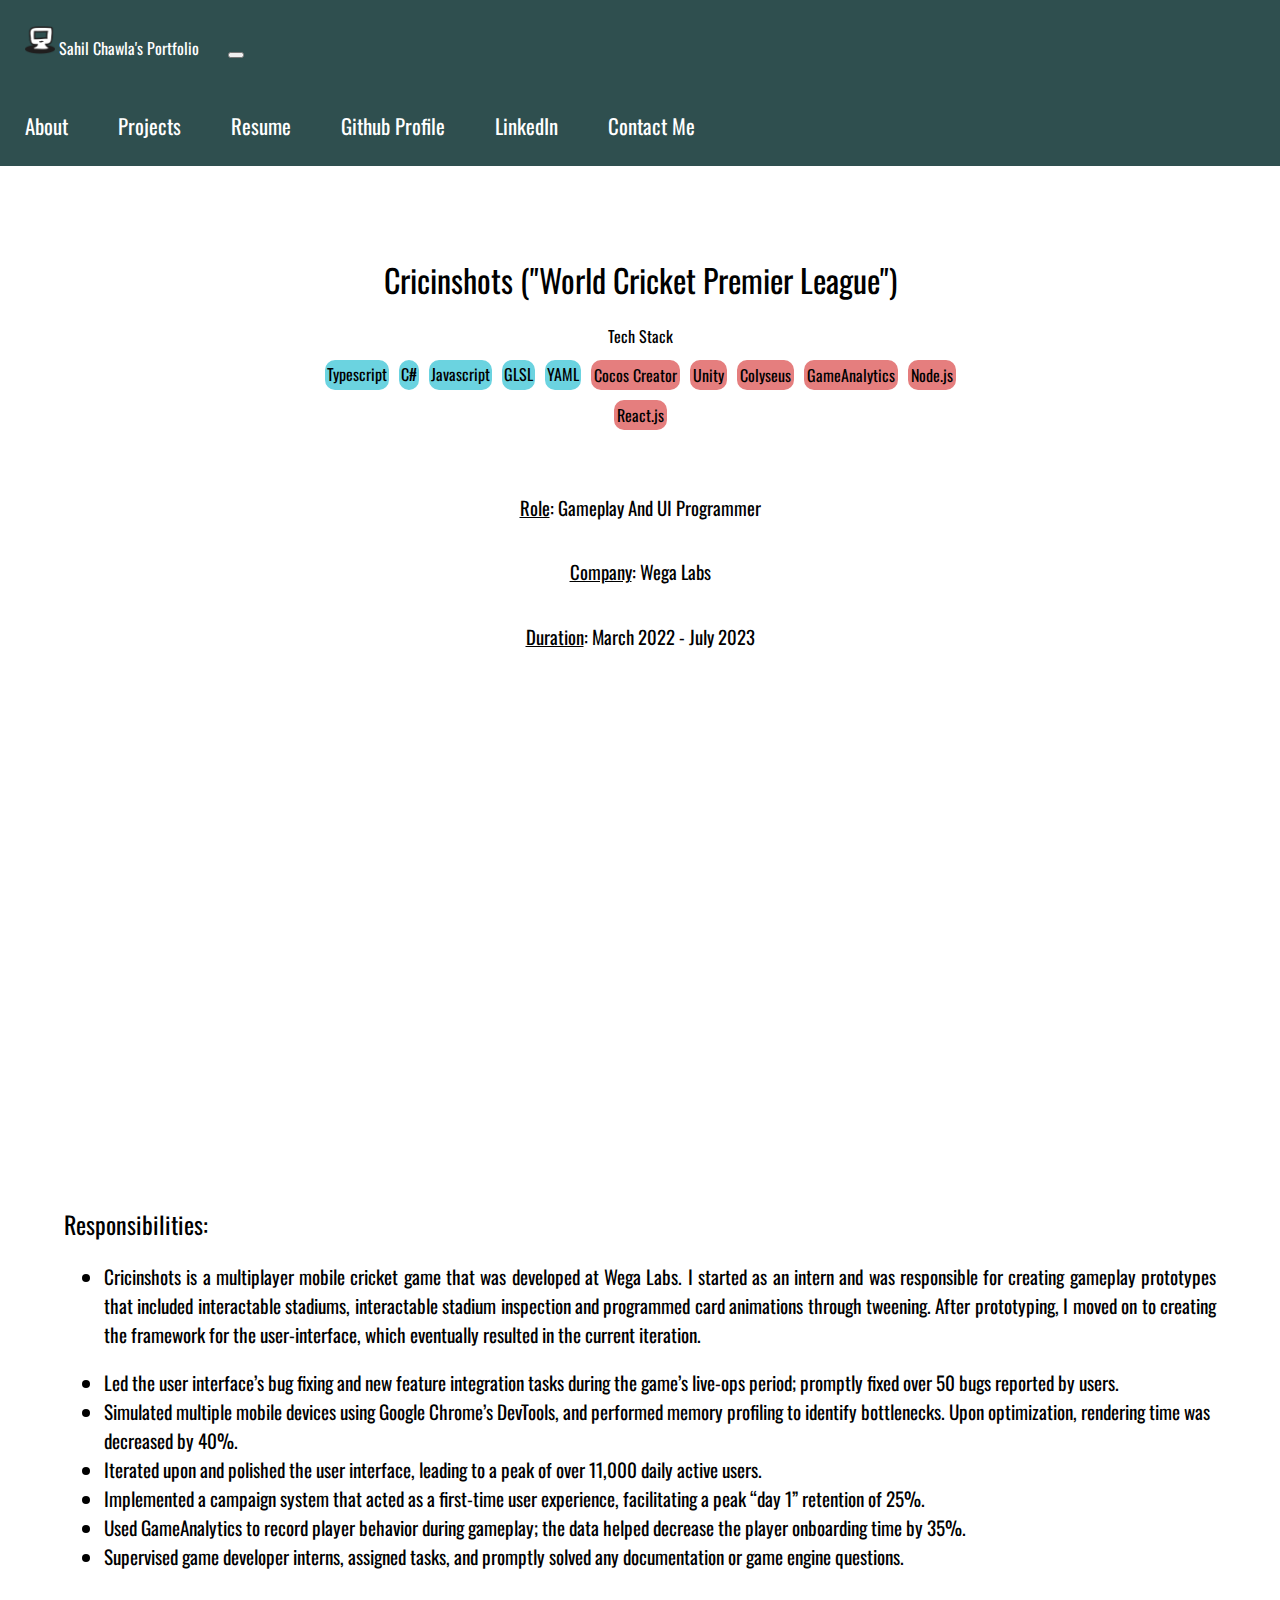
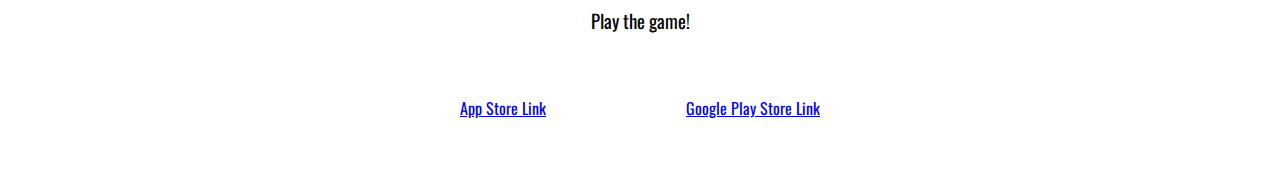
<file: portfolio/cricinshots.html>
<!DOCTYPE html>
<html lang="en">

<head>
  <meta charset="UTF-8">
  <meta name="viewport" content="width=device-width, initial-scale=1.0">
  <title>Cricinshots</title>
  <link href="https://cdn.jsdelivr.net/npm/bootstrap@5.0.2/dist/css/bootstrap.min.css" rel="stylesheet"
    integrity="sha384-EVSTQN3/azprG1Anm3QDgpJLIm9Nao0Yz1ztcQTwFspd3yD65VohhpuuCOmLASjC" crossorigin="anonymous">
  <link rel="stylesheet" href="../style.css">
  <link rel="preconnect" href="https://fonts.googleapis.com">
  <link rel="preconnect" href="https://fonts.gstatic.com" crossorigin>
  <link href="https://fonts.googleapis.com/css2?family=Oswald:wght@200..700&display=swap" rel="stylesheet">
  <script src="https://cdn.jsdelivr.net/npm/bootstrap@5.0.2/dist/js/bootstrap.bundle.min.js"
    integrity="sha384-MrcW6ZMFYlzcLA8Nl+NtUVF0sA7MsXsP1UyJoMp4YLEuNSfAP+JcXn/tWtIaxVXM"
    crossorigin="anonymous"></script>
</head>

<body>
  <!-- NAV BAR -->
  <nav class="navbar fixed-top navbar-expand-lg">
    <div class="container">
      <a class="navbar-brand" href="../index.html">
        <img src="../assets/BrandIcon.png" alt="" width="30" height="30">
        Sahil Chawla's Portfolio
      </a>
      <button class="navbar-toggler" type="button" data-bs-toggle="collapse" data-bs-target="#navbarSupportedContent"
        aria-controls="navbarSupportedContent" aria-expanded="false" aria-label="Toggle navigation">
        <span class="navbar-toggler-icon"></span>
      </button>
      <div class="collapse navbar-collapse" id="navbarSupportedContent">
        <ul class="navbar-nav me-auto mb-2 mb-lg-0">
          <li class="nav-item">
            <a class="nav-link active" aria-current="page" href="../index.html#about-me">About</a>
          </li>
          <li class="nav-item">
            <a class="nav-link" href="../index.html#portfolio-display">Projects</a>
          </li>
          <li class="nav-item">
            <a class="nav-link" href="../assets/resume.pdf" target="_blank">Resume</a>
          </li>
          <li>
            <a class="nav-link" href="https://github.com/sahilchawla01" target="_blank">Github Profile</a>
          </li>
          <li>
            <a class="nav-link" href="https://www.linkedin.com/in/sahil-r-chawla/" target="_blank">LinkedIn</a>
          </li>
          <li class="nav-item">
            <a class="nav-link" href="../index.html#contact-me">Contact Me</a>
          </li>
        </ul>
      </div>
    </div>
  </nav>

  <div id = "portfolio-body">
  <section id="portfolio-title">
    <h1>Cricinshots ("World Cricket Premier League")</h1>
    <h4 id="portfolio-page-tchstk-h">Tech Stack</h3>
      <div class="portfolio-page-item-tchstk">
        <span class="portfolio-page-tchkstk-item portfolio-page-tchstk-language">Typescript</span>
        <span class="portfolio-page-tchkstk-item portfolio-page-tchstk-language">C#</span>
        <span class="portfolio-page-tchkstk-item portfolio-page-tchstk-language">Javascript</span>
        <span class="portfolio-page-tchkstk-item portfolio-page-tchstk-language">GLSL</span>
        <span class="portfolio-page-tchkstk-item portfolio-page-tchstk-language">YAML</span>
        <span class="portfolio-page-tchkstk-item">Cocos Creator</span>
        <span class="portfolio-page-tchkstk-item">Unity</span>
        <span class="portfolio-page-tchkstk-item">Colyseus</span>
        <span class="portfolio-page-tchkstk-item">GameAnalytics</span>
        <span class="portfolio-page-tchkstk-item">Node.js</span>
        <span class="portfolio-page-tchkstk-item">React.js</span>
      </div>
      <section id="portfolio-page-brief">
        <h3><u>Role</u>: Gameplay And UI Programmer</h3>
        <h3><u>Company</u>: Wega Labs</h3>
        <h3><u>Duration</u>: March 2022 - July 2023</h3>
      </section>
  </section>

  <section id="portfolio-video">
    <iframe src="https://www.youtube.com/embed/xYoZYoL9H5A?si=h1Whq4USc31gK7Db" title="YouTube video player"
    frameborder="0"
    allow="accelerometer; autoplay; clipboard-write; encrypted-media; gyroscope; picture-in-picture; web-share"
    referrerpolicy="strict-origin-when-cross-origin" allowfullscreen></iframe>
  </section>

  <!-- Tech Stack & Responsibilities -->
  <section id="portfolio-content">
    <div id="portfolio-work">
      <h2>Responsibilities:</h2>
      <ul>
        <li class="portfolio-content-text">
          <p>Cricinshots is a multiplayer mobile cricket game that was developed at Wega Labs. I started as an intern and was
          responsible for creating <strong>gameplay prototypes</strong> that included interactable stadiums, interactable stadium
          inspection and programmed card animations through tweening. After prototyping, I moved on to creating the framework for
          the user-interface, which eventually resulted in the current iteration.</p>
        </li>
        <li class="portfolio-content-text">
          Led the user interface’s bug fixing and new feature integration tasks during the game’s live-ops period;
          promptly fixed
          over 50 bugs reported by users.
        </li>
        <li class="portfolio-content-text">Simulated multiple mobile devices using Google Chrome’s DevTools, and
          performed memory profiling to identify
          bottlenecks. Upon optimization, rendering time was decreased by 40%.</li>
        <li class="portfolio-content-text">
          Iterated upon and polished the user interface, leading to a peak of over 11,000 daily active users.
        </li>
        <li class="portfolio-content-text">
          Implemented a campaign system that acted as a first-time user experience, facilitating a peak “day 1”
          retention
          of 25%.
        </li>
        <li class="portfolio-content-text">
          Used GameAnalytics to record player behavior during gameplay; the data helped decrease the player onboarding
          time by
          35%.
        </li>
        <li class="portfolio-content-text">
          Supervised game developer interns, assigned tasks, and promptly solved any documentation or game engine
          questions.
        </li>
      </ul>
    </div>
    </div>

  </section>
  <section id="portfolio-link">
    <h3 style="margin: 0;">Play the game!</h3>
    <section id="portfolio-link-content">
      <a href="https://apps.apple.com/to/app/cricket-clash-elite-champions/id1663784604" target="_blank">
        <h4>
          App Store
          Link
        </h4>
      </a>
      <a href="https://play.google.com/store/apps/details?id=com.wegalabs.cricktap&hl=en_US" target="_blank">
        <h4>
          Google Play
          Store
          Link
        </h4>
      </a>
    </section>
  </section>

</body>

</html>
</file>
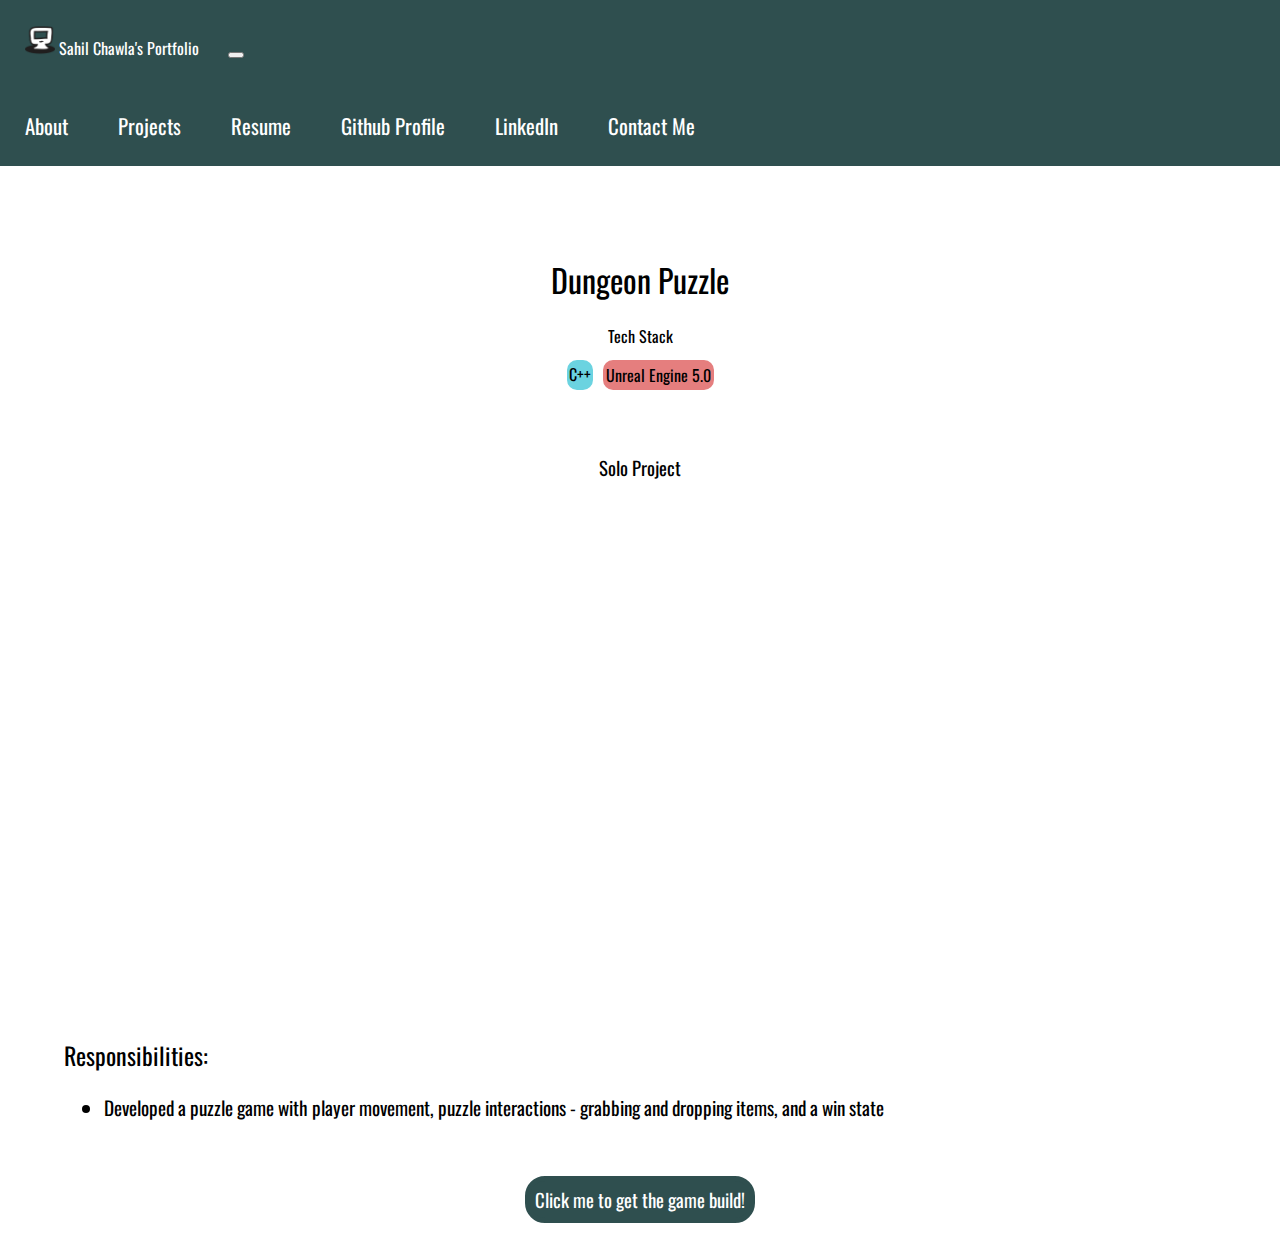
<file: portfolio/dungeonpuzzle.html>
<!DOCTYPE html>
<html lang="en">

<head>
  <meta charset="UTF-8">
  <meta name="viewport" content="width=device-width, initial-scale=1.0">
  <title>Sahil Chawla's Portfolio | Dungeon Puzzle</title>
  <link href="https://cdn.jsdelivr.net/npm/bootstrap@5.0.2/dist/css/bootstrap.min.css" rel="stylesheet"
    integrity="sha384-EVSTQN3/azprG1Anm3QDgpJLIm9Nao0Yz1ztcQTwFspd3yD65VohhpuuCOmLASjC" crossorigin="anonymous">
  <link rel="stylesheet" href="../style.css">
  <link rel="preconnect" href="https://fonts.googleapis.com">
  <link rel="preconnect" href="https://fonts.gstatic.com" crossorigin>
  <link href="https://fonts.googleapis.com/css2?family=Oswald:wght@200..700&display=swap" rel="stylesheet">
  <script src="https://cdn.jsdelivr.net/npm/bootstrap@5.0.2/dist/js/bootstrap.bundle.min.js"
    integrity="sha384-MrcW6ZMFYlzcLA8Nl+NtUVF0sA7MsXsP1UyJoMp4YLEuNSfAP+JcXn/tWtIaxVXM"
    crossorigin="anonymous"></script>
</head>

<body>
  <!-- NAV BAR -->
  <nav class="navbar fixed-top navbar-expand-lg">
    <div class="container">
      <a class="navbar-brand" href="../index.html">
        <img src="../assets/BrandIcon.png" alt="" width="30" height="30">
        Sahil Chawla's Portfolio
      </a>
      <button class="navbar-toggler" type="button" data-bs-toggle="collapse" data-bs-target="#navbarSupportedContent"
        aria-controls="navbarSupportedContent" aria-expanded="false" aria-label="Toggle navigation">
        <span class="navbar-toggler-icon"></span>
      </button>
      <div class="collapse navbar-collapse" id="navbarSupportedContent">
        <ul class="navbar-nav me-auto mb-2 mb-lg-0">
          <li class="nav-item">
            <a class="nav-link active" aria-current="page" href="../index.html#about-me">About</a>
          </li>
          <li class="nav-item">
            <a class="nav-link" href="../index.html#portfolio-display">Projects</a>
          </li>
          <li class="nav-item">
            <a class="nav-link" href="../assets/resume.pdf" target="_blank">Resume</a>
          </li>
          <li>
            <a class="nav-link" href="https://github.com/sahilchawla01" target="_blank">Github Profile</a>
          </li>
          <li>
            <a class="nav-link" href="https://www.linkedin.com/in/sahil-r-chawla/" target="_blank">LinkedIn</a>
          </li>
          <li class="nav-item">
            <a class="nav-link" href="../index.html#contact-me">Contact Me</a>
          </li>
        </ul>
      </div>
    </div>
  </nav>

  <div id = "portfolio-body">
  <section id="portfolio-title">
    <h1>Dungeon Puzzle</h1>
    <h4 id="portfolio-page-tchstk-h">Tech Stack</h3>
      <div class="portfolio-page-item-tchstk">
        <span class="portfolio-page-tchkstk-item portfolio-page-tchstk-language">C++</span>
        <span class="portfolio-page-tchkstk-item">Unreal Engine 5.0</span>
      </div>
      <section id="portfolio-page-brief">
        <h3>Solo Project</h3>
      </section>
  </section>

  <section id="portfolio-video"> 
    <iframe src="https://www.youtube.com/embed/sCSPjszHDKU?si=fmh9rPdhaOOPB6Wg" title="YouTube video player"
    frameborder="0"
    allow="accelerometer; autoplay; clipboard-write; encrypted-media; gyroscope; picture-in-picture; web-share"
    referrerpolicy="strict-origin-when-cross-origin" allowfullscreen></iframe>
  </section>

  <!-- Tech Stack & Responsibilities -->
  <section id="portfolio-content">
    <div id="portfolio-work">
      <h2>Responsibilities:</h2>
      <ul>
        <li class="portfolio-content-text"> Developed a puzzle game with player movement, puzzle interactions - grabbing and dropping items, and a win state </li>
      </ul>
    </div>
    </div>

  </section>
  <section id="portfolio-link">
    <a href="https://drive.google.com/drive/folders/1Hf2dYHi7cz_q6N6igkxGFgj69nOALgCq?usp=sharing" target="_blank"  id="portfolio-link-click-text">
      <h3>Click me to get the game  build!</h3>
    </a>
  </section>

</body>

</html>
</file>
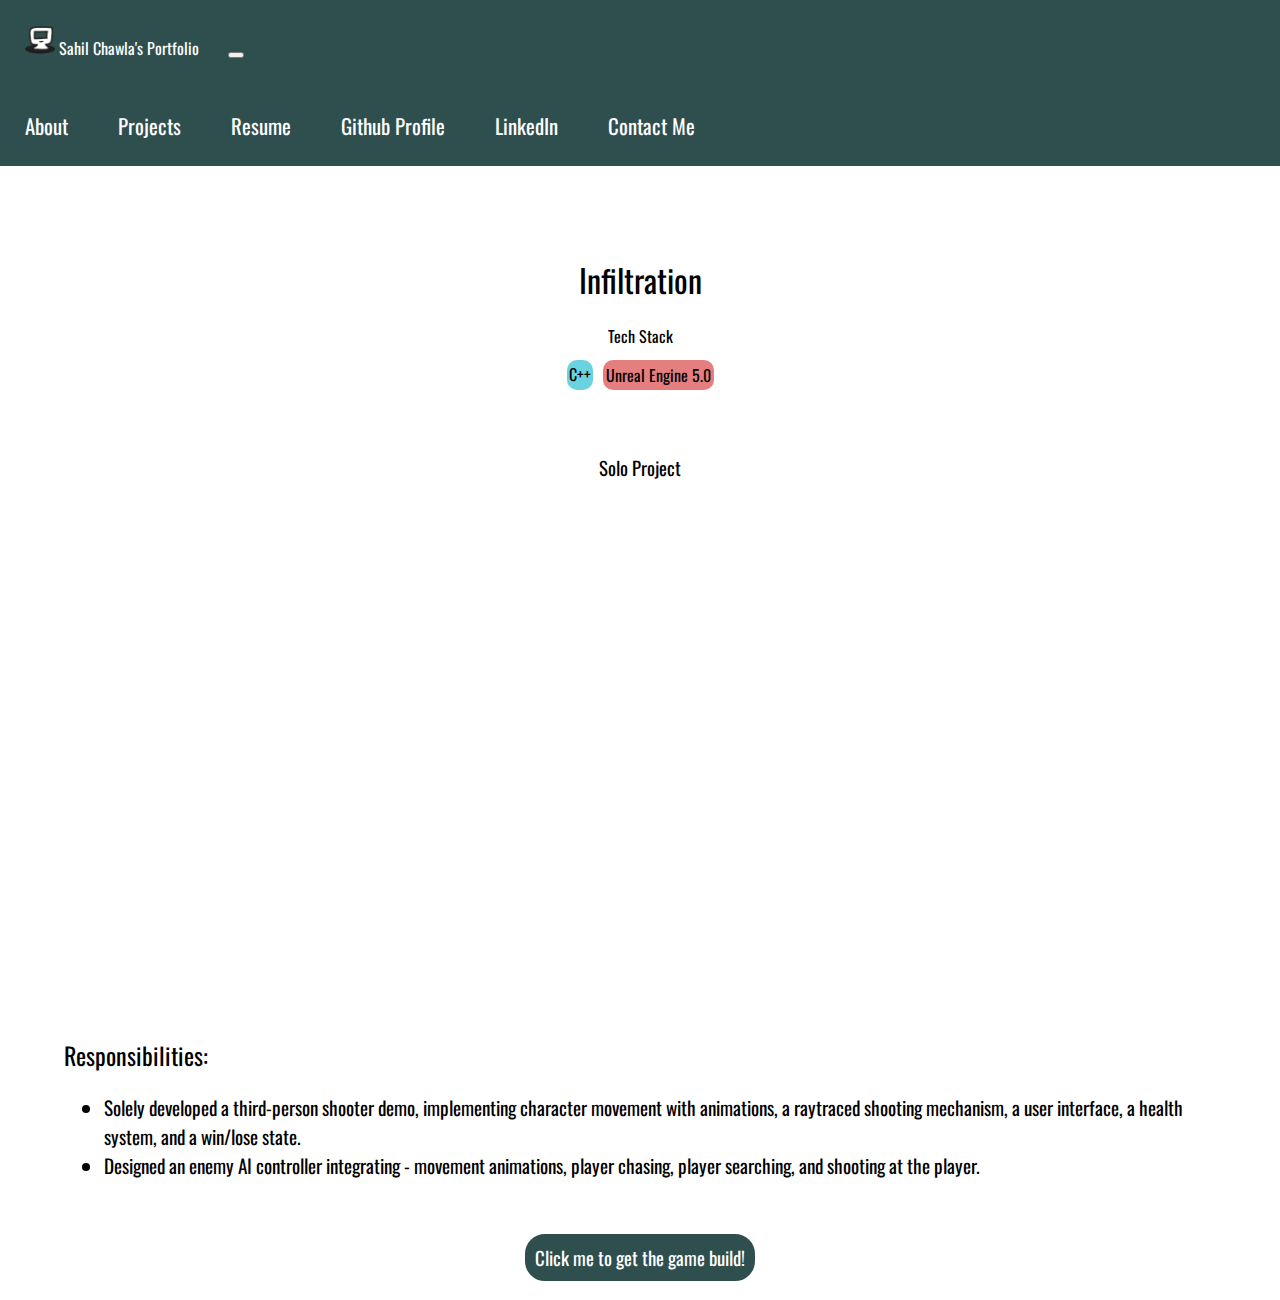
<file: portfolio/infiltration.html>
<!DOCTYPE html>
<html lang="en">

<head>
  <meta charset="UTF-8">
  <meta name="viewport" content="width=device-width, initial-scale=1.0">
  <title>Infiltration</title>
  <link href="https://cdn.jsdelivr.net/npm/bootstrap@5.0.2/dist/css/bootstrap.min.css" rel="stylesheet"
    integrity="sha384-EVSTQN3/azprG1Anm3QDgpJLIm9Nao0Yz1ztcQTwFspd3yD65VohhpuuCOmLASjC" crossorigin="anonymous">
  <link rel="stylesheet" href="../style.css">
  <link rel="preconnect" href="https://fonts.googleapis.com">
  <link rel="preconnect" href="https://fonts.gstatic.com" crossorigin>
  <link href="https://fonts.googleapis.com/css2?family=Oswald:wght@200..700&display=swap" rel="stylesheet">
  <script src="https://cdn.jsdelivr.net/npm/bootstrap@5.0.2/dist/js/bootstrap.bundle.min.js"
    integrity="sha384-MrcW6ZMFYlzcLA8Nl+NtUVF0sA7MsXsP1UyJoMp4YLEuNSfAP+JcXn/tWtIaxVXM"
    crossorigin="anonymous"></script>
</head>

<body>
  <!-- NAV BAR -->
  <nav class="navbar fixed-top navbar-expand-lg">
    <div class="container">
      <a class="navbar-brand" href="../index.html">
        <img src="../assets/BrandIcon.png" alt="" width="30" height="30">
        Sahil Chawla's Portfolio
      </a>
      <button class="navbar-toggler" type="button" data-bs-toggle="collapse" data-bs-target="#navbarSupportedContent"
        aria-controls="navbarSupportedContent" aria-expanded="false" aria-label="Toggle navigation">
        <span class="navbar-toggler-icon"></span>
      </button>
      <div class="collapse navbar-collapse" id="navbarSupportedContent">
        <ul class="navbar-nav me-auto mb-2 mb-lg-0">
          <li class="nav-item">
            <a class="nav-link active" aria-current="page" href="../index.html#about-me">About</a>
          </li>
          <li class="nav-item">
            <a class="nav-link" href="../index.html#portfolio-display">Projects</a>
          </li>
          <li class="nav-item">
            <a class="nav-link" href="../assets/resume.pdf" target="_blank">Resume</a>
          </li>
          <li>
            <a class="nav-link" href="https://github.com/sahilchawla01" target="_blank">Github Profile</a>
          </li>
          <li>
            <a class="nav-link" href="https://www.linkedin.com/in/sahil-r-chawla/" target="_blank">LinkedIn</a>
          </li>
          <li class="nav-item">
            <a class="nav-link" href="../index.html#contact-me">Contact Me</a>
          </li>
        </ul>
      </div>
    </div>
  </nav>

  <div id = "portfolio-body">
  <section id="portfolio-title">
    <h1>Infiltration</h1>
    <h4 id="portfolio-page-tchstk-h">Tech Stack</h3>
      <div class="portfolio-page-item-tchstk">
        <span class="portfolio-page-tchkstk-item portfolio-page-tchstk-language">C++</span>
        <span class="portfolio-page-tchkstk-item">Unreal Engine 5.0</span>
      </div>
      <section id="portfolio-page-brief">
        <h3>Solo Project</h3>
      </section>
  </section>

  <section id="portfolio-video"> 
    <iframe src="https://www.youtube.com/embed/m4ypVJCfOYY?si=2n29TBBe0ZYvSsJx" title="YouTube video player"
    frameborder="0"
    allow="accelerometer; autoplay; clipboard-write; encrypted-media; gyroscope; picture-in-picture; web-share"
    referrerpolicy="strict-origin-when-cross-origin" allowfullscreen></iframe>
  </section>

  <!-- Tech Stack & Responsibilities -->
  <section id="portfolio-content">
    <div id="portfolio-work">
      <h2>Responsibilities:</h2>
      <ul>
        <li class="portfolio-content-text">
          Solely developed a third-person shooter demo, implementing character movement with animations, a raytraced shooting mechanism, a user interface, a health system, and a win/lose state.
        </li>
        <li class="portfolio-content-text">
          Designed an enemy AI controller integrating - movement animations, player chasing, player searching, and shooting at the player.
        </li>
      </ul>
    </div>
    </div>

  </section>
  <section id="portfolio-link">
    <a href="https://drive.google.com/drive/folders/1p9bMEIg5bC0KgXPwl_fXRakbGrgMLpxK?usp=sharing" target="_blank"  id="portfolio-link-click-text">
      <h3>Click me to get the game  build!</h3>
    </a>
  </section>

</body>

</html>
</file>
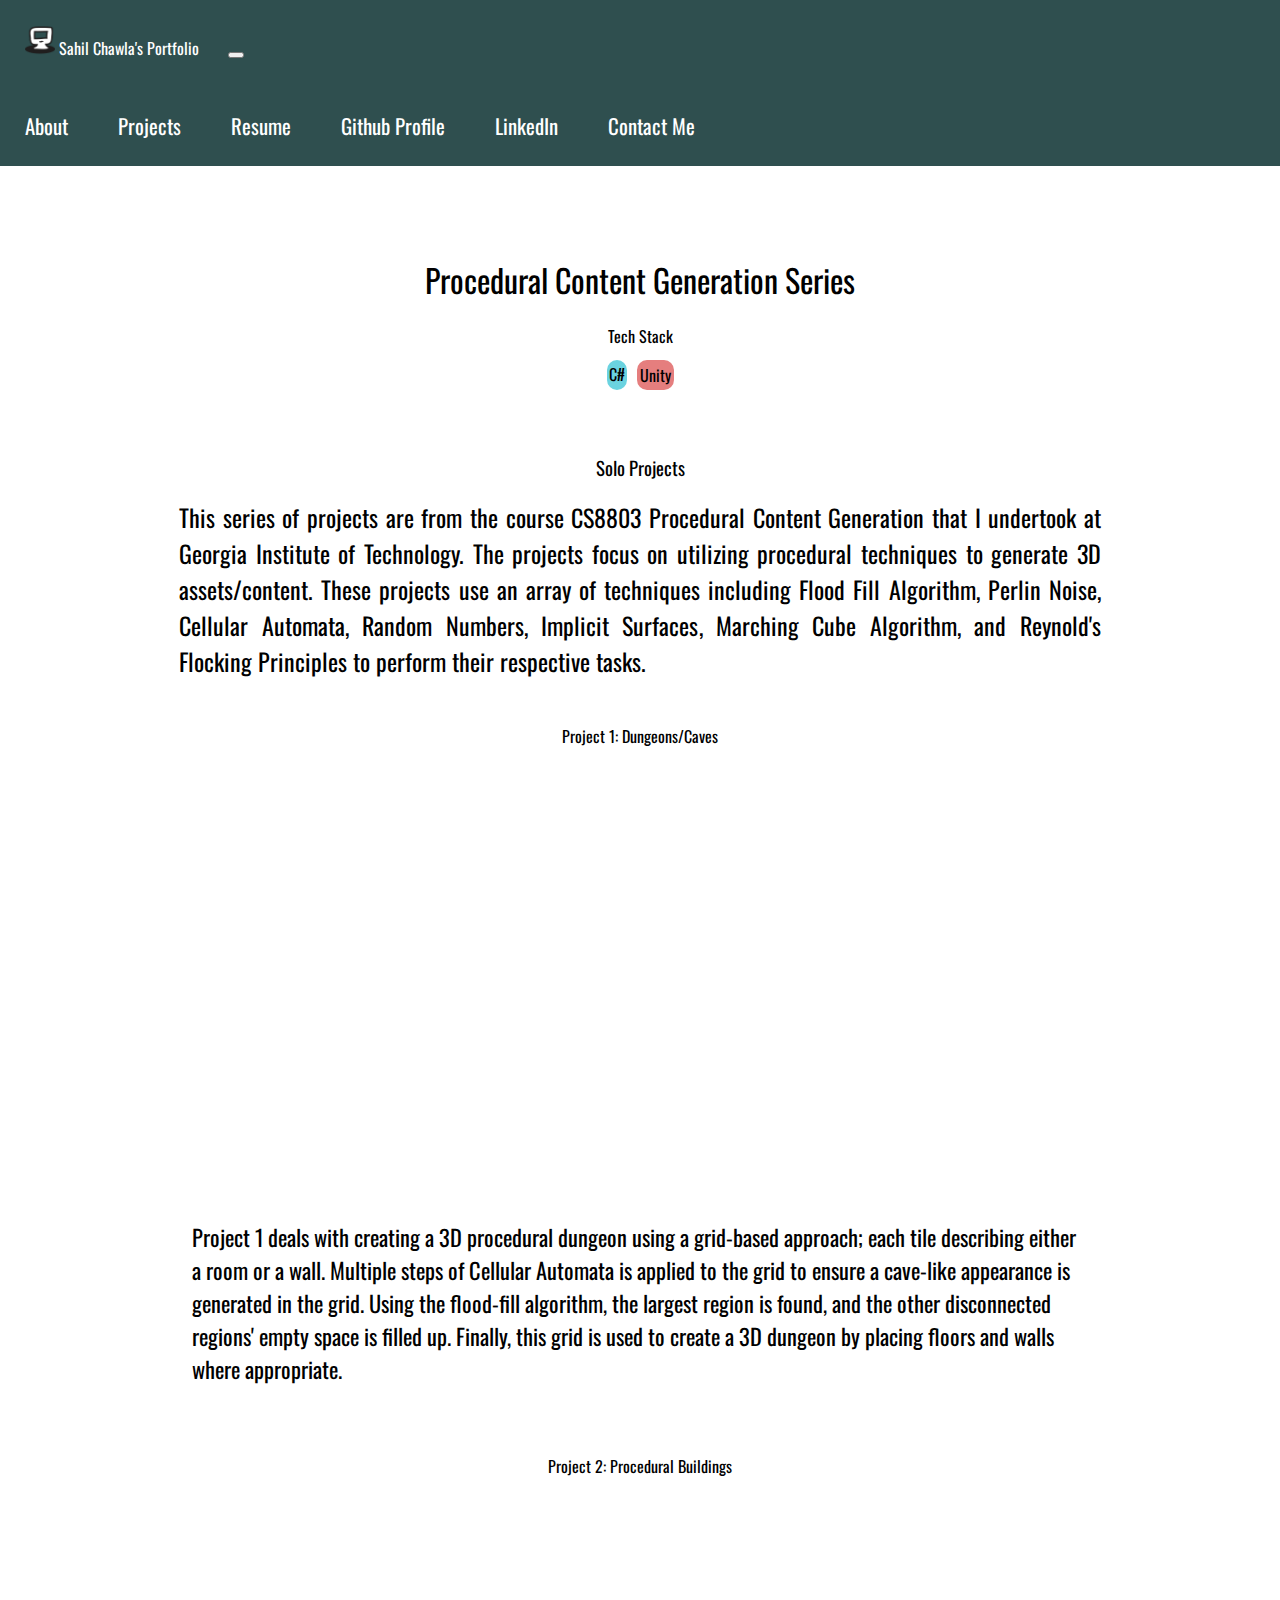
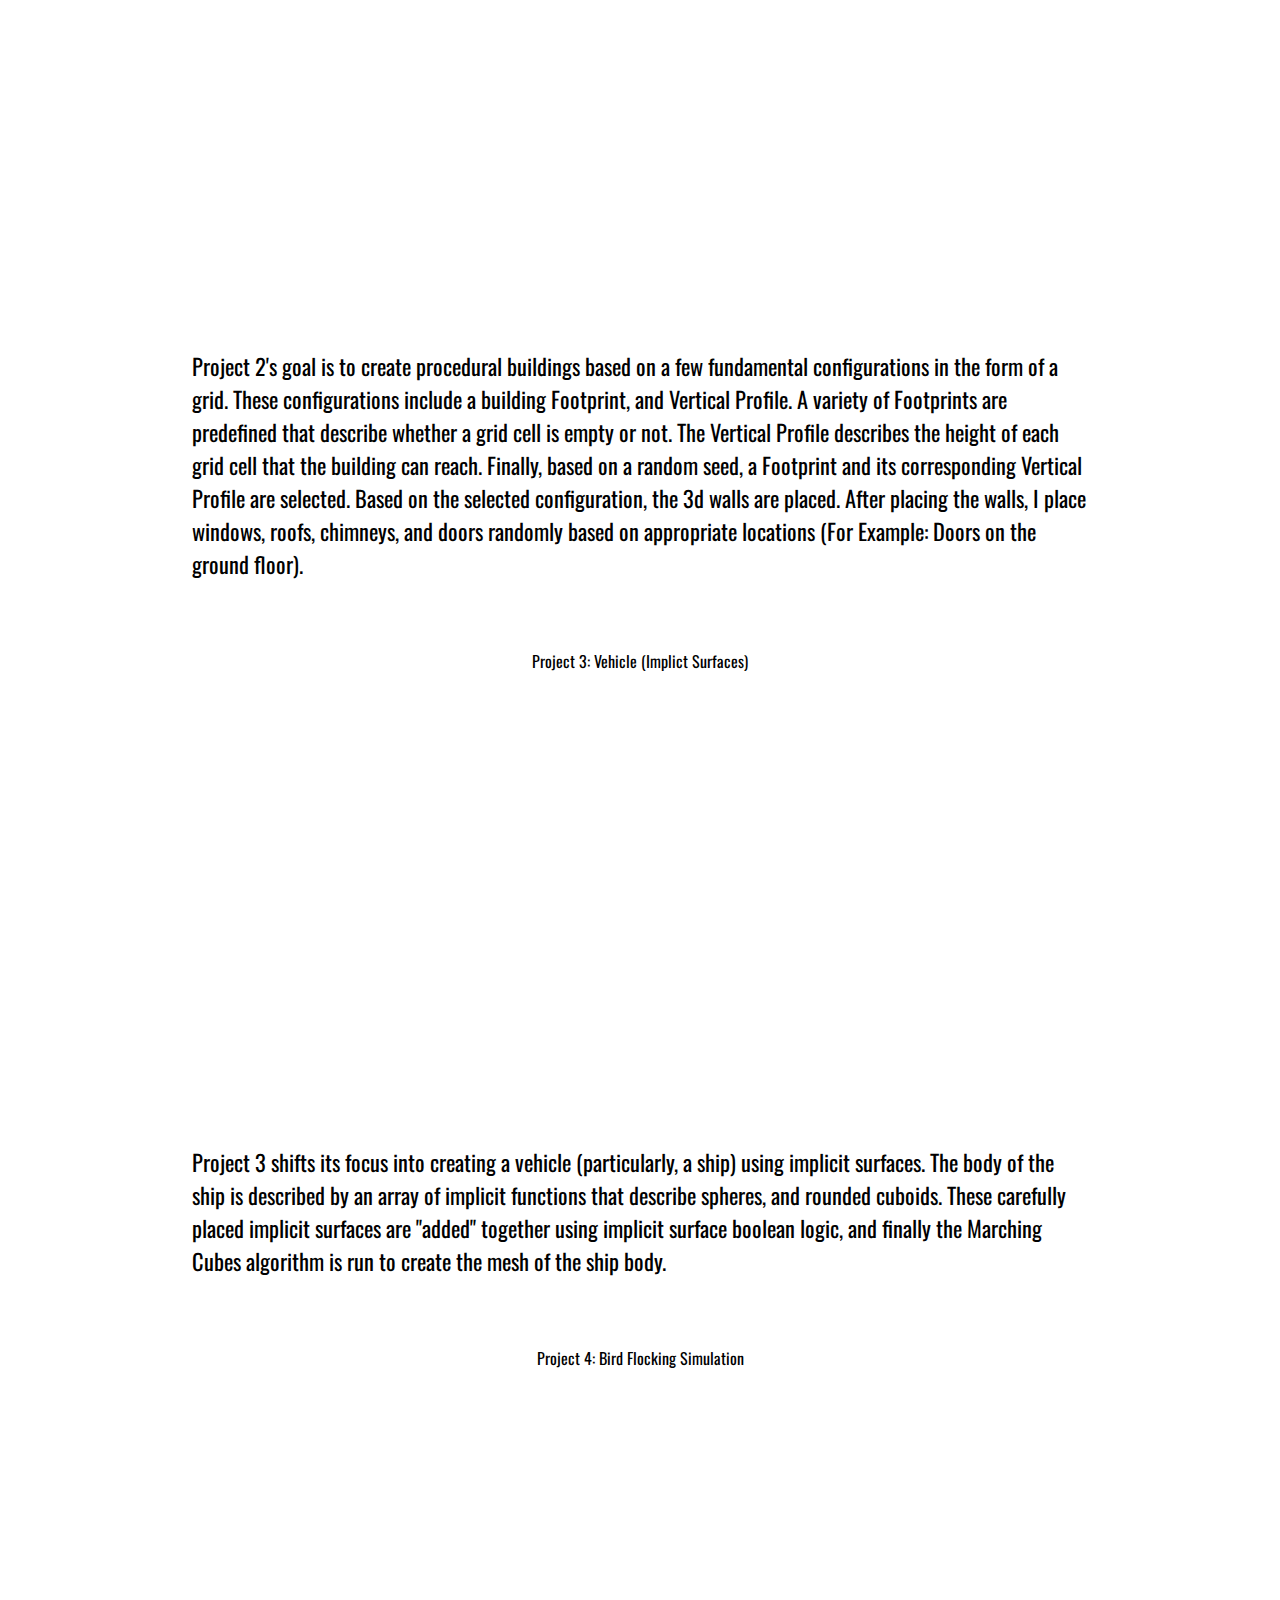
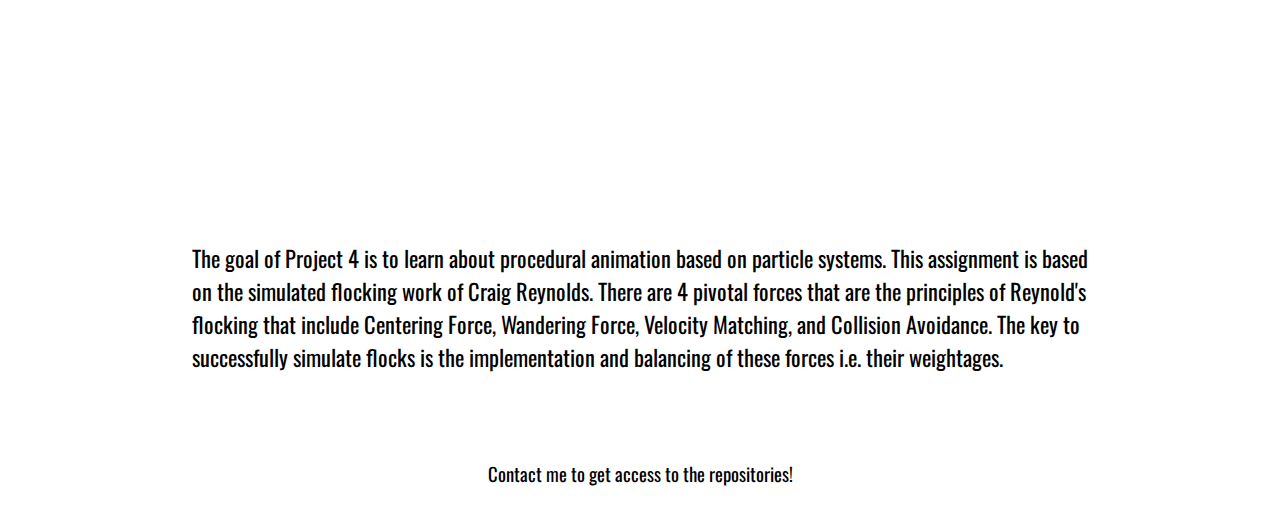
<file: portfolio/pcg-series.html>
<!DOCTYPE html>
<html lang="en">

<head>
  <meta charset="UTF-8">
  <meta name="viewport" content="width=device-width, initial-scale=1.0">
  <title>Sahil Chawla's Portfolio | Procedural Content Generation Series</title>
  <link href="https://cdn.jsdelivr.net/npm/bootstrap@5.0.2/dist/css/bootstrap.min.css" rel="stylesheet"
    integrity="sha384-EVSTQN3/azprG1Anm3QDgpJLIm9Nao0Yz1ztcQTwFspd3yD65VohhpuuCOmLASjC" crossorigin="anonymous">
  <link rel="stylesheet" href="../style.css">
  <link rel="preconnect" href="https://fonts.googleapis.com">
  <link rel="preconnect" href="https://fonts.gstatic.com" crossorigin>
  <link href="https://fonts.googleapis.com/css2?family=Oswald:wght@200..700&display=swap" rel="stylesheet">
  <script src="https://cdn.jsdelivr.net/npm/bootstrap@5.0.2/dist/js/bootstrap.bundle.min.js"
    integrity="sha384-MrcW6ZMFYlzcLA8Nl+NtUVF0sA7MsXsP1UyJoMp4YLEuNSfAP+JcXn/tWtIaxVXM"
    crossorigin="anonymous"></script>
</head>

<body>
  <!-- NAV BAR -->
  <nav class="navbar fixed-top navbar-expand-lg">
    <div class="container">
      <a class="navbar-brand" href="../index.html">
        <img src="../assets/BrandIcon.png" alt="" width="30" height="30">
        Sahil Chawla's Portfolio
      </a>
      <button class="navbar-toggler" type="button" data-bs-toggle="collapse" data-bs-target="#navbarSupportedContent"
        aria-controls="navbarSupportedContent" aria-expanded="false" aria-label="Toggle navigation">
        <span class="navbar-toggler-icon"></span>
      </button>
      <div class="collapse navbar-collapse" id="navbarSupportedContent">
        <ul class="navbar-nav me-auto mb-2 mb-lg-0">
          <li class="nav-item">
            <a class="nav-link active" aria-current="page" href="../index.html#about-me">About</a>
          </li>
          <li class="nav-item">
            <a class="nav-link" href="../index.html#portfolio-display">Projects</a>
          </li>
          <li class="nav-item">
            <a class="nav-link" href="../assets/resume.pdf" target="_blank">Resume</a>
          </li>
          <li>
            <a class="nav-link" href="https://github.com/sahilchawla01" target="_blank">Github Profile</a>
          </li>
          <li>
            <a class="nav-link" href="https://www.linkedin.com/in/sahil-r-chawla/" target="_blank">LinkedIn</a>
          </li>
          <li class="nav-item">
            <a class="nav-link" href="../index.html#contact-me">Contact Me</a>
          </li>
        </ul>
      </div>
    </div>
  </nav>

  <div id = "portfolio-body">
  <section id="portfolio-title">
    <h1>Procedural Content Generation Series</h1>
    <h4 id="portfolio-page-tchstk-h">Tech Stack</h3>
      <div class="portfolio-page-item-tchstk">
        <span class="portfolio-page-tchkstk-item portfolio-page-tchstk-language">C#</span>
        <span class="portfolio-page-tchkstk-item">Unity</span>
      </div>
      <section id="portfolio-page-brief">
        <h3>Solo Projects</h3>
        <p style="font-size: 1.5rem; margin: 0 10% 0 10%;">This series of projects are from the course CS8803 Procedural Content Generation that I undertook at Georgia Institute of Technology. The projects focus on utilizing procedural techniques to generate 3D assets/content. These projects use an array of techniques including Flood Fill Algorithm, Perlin Noise, Cellular Automata, Random Numbers, Implicit Surfaces, Marching Cube Algorithm, and Reynold's Flocking Principles to perform their respective tasks.</p>
      </section>
  </section>

  <h4 style="text-align: center;">Project 1: Dungeons/Caves</h4>
  <section id="portfolio-video"> 
    <iframe src="https://www.youtube.com/embed/t2ippQN-x-k?si=meH6ZROE_VjkkKbh" title="YouTube video player"
    frameborder="0"
    allow="accelerometer; autoplay; clipboard-write; encrypted-media; gyroscope; picture-in-picture; web-share"
    referrerpolicy="strict-origin-when-cross-origin" allowfullscreen></iframe>
  </section>
  <p style="font-size: 1.4rem; margin: 0 15% 0 15%;">Project 1 deals with creating a 3D procedural dungeon using a grid-based approach; each tile describing either a room or a wall. Multiple steps of Cellular Automata is applied to the grid to ensure a cave-like appearance is generated in the grid. Using the flood-fill algorithm, the largest region is found, and the other disconnected regions' empty space is filled up. Finally, this grid is used to create a 3D dungeon by placing floors and walls where appropriate.</p>
    <br><br>
    <h4 style="text-align: center;">Project 2: Procedural Buildings</h4>
  <section id="portfolio-video">
    <iframe src="https://www.youtube.com/embed/4aD5AORhE0M?si=aqXn_Ku3IVov6G-y" title="YouTube video player"
      frameborder="0"
      allow="accelerometer; autoplay; clipboard-write; encrypted-media; gyroscope; picture-in-picture; web-share"
      referrerpolicy="strict-origin-when-cross-origin" allowfullscreen></iframe>
  </section>
 <p style="font-size: 1.4rem; margin: 0 15% 0 15%;">Project 2's goal is to create procedural buildings based on a few fundamental configurations in the form of a grid. These configurations include a building Footprint, and Vertical Profile. A variety of Footprints are predefined that describe whether a grid cell is empty or not. The Vertical Profile describes the height of each grid cell that the building can reach. Finally, based on a random seed, a Footprint and its corresponding Vertical Profile are selected. Based on the selected configuration, the 3d walls are placed. After placing the walls, I place windows, roofs, chimneys, and doors randomly based on appropriate locations (For Example: Doors on the ground floor).</p>
  <br><br>
  <h4 style="text-align: center;">Project 3: Vehicle (Implict Surfaces)</h4>
  <section id="portfolio-video">
    <iframe src="https://www.youtube.com/embed/iEE3rwsfecQ?si=q6MNICQ9ucoDKv1B" title="YouTube video player"
      frameborder="0"
      allow="accelerometer; autoplay; clipboard-write; encrypted-media; gyroscope; picture-in-picture; web-share"
      referrerpolicy="strict-origin-when-cross-origin" allowfullscreen></iframe>
  </section>
  <p style="font-size: 1.4rem; margin: 0 15% 0 15%;">Project 3 shifts its focus into creating a vehicle (particularly, a ship) using implicit surfaces. The body of the ship is described by an array of implicit functions that describe spheres, and rounded cuboids. These carefully placed implicit surfaces are "added" together using implicit surface boolean logic, and finally the Marching Cubes algorithm is run to create the mesh of the ship body.</p>
    <br><br>
  <h4 style="text-align: center;">Project 4: Bird Flocking Simulation</h4>
  <section id="portfolio-video">
    <iframe src="https://www.youtube.com/embed/jcv3Sn-SYho?si=0zmWX5mRCxu5cA-Y" title="YouTube video player"
      frameborder="0"
      allow="accelerometer; autoplay; clipboard-write; encrypted-media; gyroscope; picture-in-picture; web-share"
      referrerpolicy="strict-origin-when-cross-origin" allowfullscreen></iframe>
  </section>
  <p style="font-size: 1.4rem; margin: 0 15% 0 15%;">The goal of Project 4 is to learn about procedural animation based on particle systems. This assignment is based on the simulated flocking work of Craig Reynolds. There are 4 pivotal forces that are the principles of Reynold's flocking that include Centering Force, Wandering Force, Velocity Matching, and Collision Avoidance. The key to successfully simulate flocks is the implementation and balancing of these forces i.e. their weightages.</p>
  <br><br>

  </section>
  <section id="portfolio-link">
      <h3>Contact me to get access to the repositories!</h3>
    </a>
  </section>
</body>

</html>
</file>
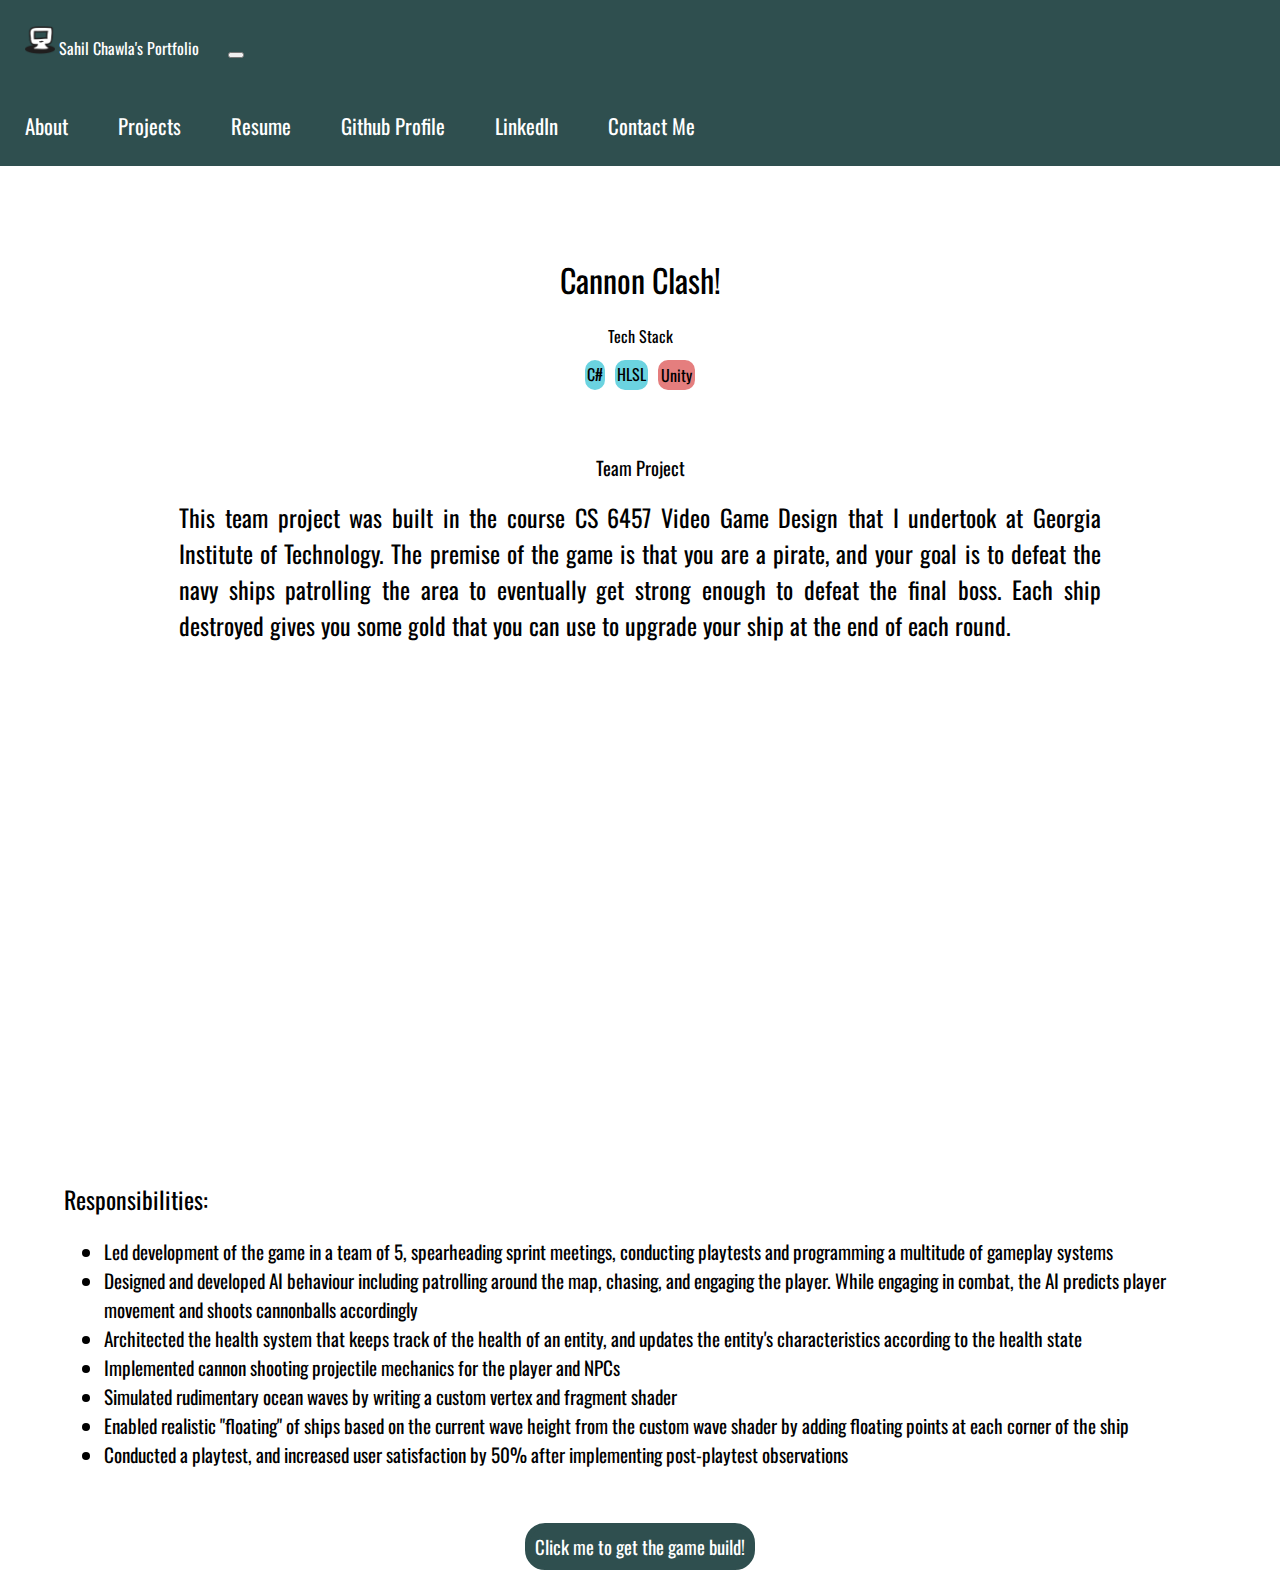
<file: portfolio/pirate-game.html>
<!DOCTYPE html>
<html lang="en">

<head>
  <meta charset="UTF-8">
  <meta name="viewport" content="width=device-width, initial-scale=1.0">
  <title>Sahil Chawla's Portfolio | Cannon Clash</title>
  <link href="https://cdn.jsdelivr.net/npm/bootstrap@5.0.2/dist/css/bootstrap.min.css" rel="stylesheet"
    integrity="sha384-EVSTQN3/azprG1Anm3QDgpJLIm9Nao0Yz1ztcQTwFspd3yD65VohhpuuCOmLASjC" crossorigin="anonymous">
  <link rel="stylesheet" href="../style.css">
  <link rel="preconnect" href="https://fonts.googleapis.com">
  <link rel="preconnect" href="https://fonts.gstatic.com" crossorigin>
  <link href="https://fonts.googleapis.com/css2?family=Oswald:wght@200..700&display=swap" rel="stylesheet">
  <script src="https://cdn.jsdelivr.net/npm/bootstrap@5.0.2/dist/js/bootstrap.bundle.min.js"
    integrity="sha384-MrcW6ZMFYlzcLA8Nl+NtUVF0sA7MsXsP1UyJoMp4YLEuNSfAP+JcXn/tWtIaxVXM"
    crossorigin="anonymous"></script>
</head>

<body>
  <!-- NAV BAR -->
  <nav class="navbar fixed-top navbar-expand-lg">
    <div class="container">
      <a class="navbar-brand" href="../index.html">
        <img src="../assets/BrandIcon.png" alt="" width="30" height="30">
        Sahil Chawla's Portfolio
      </a>
      <button class="navbar-toggler" type="button" data-bs-toggle="collapse" data-bs-target="#navbarSupportedContent"
        aria-controls="navbarSupportedContent" aria-expanded="false" aria-label="Toggle navigation">
        <span class="navbar-toggler-icon"></span>
      </button>
      <div class="collapse navbar-collapse" id="navbarSupportedContent">
        <ul class="navbar-nav me-auto mb-2 mb-lg-0">
          <li class="nav-item">
            <a class="nav-link active" aria-current="page" href="../index.html#about-me">About</a>
          </li>
          <li class="nav-item">
            <a class="nav-link" href="../index.html#portfolio-display">Projects</a>
          </li>
          <li class="nav-item">
            <a class="nav-link" href="../assets/resume.pdf" target="_blank">Resume</a>
          </li>
          <li>
            <a class="nav-link" href="https://github.com/sahilchawla01" target="_blank">Github Profile</a>
          </li>
          <li>
            <a class="nav-link" href="https://www.linkedin.com/in/sahil-r-chawla/" target="_blank">LinkedIn</a>
          </li>
          <li class="nav-item">
            <a class="nav-link" href="../index.html#contact-me">Contact Me</a>
          </li>
        </ul>
      </div>
    </div>
  </nav>

  <div id = "portfolio-body">
  <section id="portfolio-title">
    <h1>Cannon Clash!</h1>
    <h4 id="portfolio-page-tchstk-h">Tech Stack</h3>
      <div class="portfolio-page-item-tchstk">
        <span class="portfolio-page-tchkstk-item portfolio-page-tchstk-language">C#</span>
        <span class="portfolio-page-tchkstk-item portfolio-page-tchstk-language">HLSL</span>
        <span class="portfolio-page-tchkstk-item">Unity</span>
      </div>
      <section id="portfolio-page-brief">
        <h3>Team Project</h3>
        <p style="font-size: 1.5rem; margin: 0 10% 0 10%;">This team project was built in the course CS 6457 Video Game Design that I undertook at Georgia Institute of Technology. The premise of the game is that you are a pirate, and your goal is to defeat the navy ships patrolling the area to eventually get strong enough to defeat the final boss. Each ship destroyed gives you some gold that you can use to upgrade your ship at the end of each round. </p>
      </section>
  </section>

  <section id="portfolio-video"> 
    <iframe src="https://www.youtube.com/embed/Q0q3fW6wJpE?si=IDHVjaeEFeeI1unY" title="YouTube video player"
    frameborder="0"
    allow="accelerometer; autoplay; clipboard-write; encrypted-media; gyroscope; picture-in-picture; web-share"
    referrerpolicy="strict-origin-when-cross-origin" allowfullscreen></iframe>
  </section>

  <!-- Tech Stack & Responsibilities -->
  <section id="portfolio-content">
    <div id="portfolio-work">
      <h2>Responsibilities:</h2>
      <ul>
        <li class="portfolio-content-text">Led development of the game in a team of 5, spearheading sprint meetings, conducting playtests and programming a
        multitude of gameplay systems</li>
        <li class="portfolio-content-text">Designed and developed AI behaviour including patrolling around the map, chasing, and engaging the player. While engaging in combat, the AI predicts player movement and shoots cannonballs accordingly</li>
        <li class="portfolio-content-text">Architected the health system that keeps track of the health of an entity, and updates the entity's characteristics according to the health state</li>
        <li class="portfolio-content-text">Implemented cannon shooting projectile mechanics for the player and NPCs</li>
        <li class="portfolio-content-text">Simulated rudimentary ocean waves by writing a custom vertex and fragment shader</li>
        <li class="portfolio-content-text">Enabled realistic "floating" of ships based on the current wave height from the custom wave shader by adding floating points at each corner of the ship</li>
        <li class="portfolio-content-text">Conducted a playtest, and increased user satisfaction by 50% after implementing post-playtest observations</li>
      </ul>
    </div>
    </div>

  </section>
  <section id="portfolio-link">
    <a href="https://drive.google.com/drive/folders/1RfIS5zhTSFS_qOlg9_q8Jyi2-yjYwnxN?usp=sharing" target="_blank"  id="portfolio-link-click-text">
      <h3>Click me to get the game build!</h3>
    </a>
  </section>

</body>

</html>
</file>
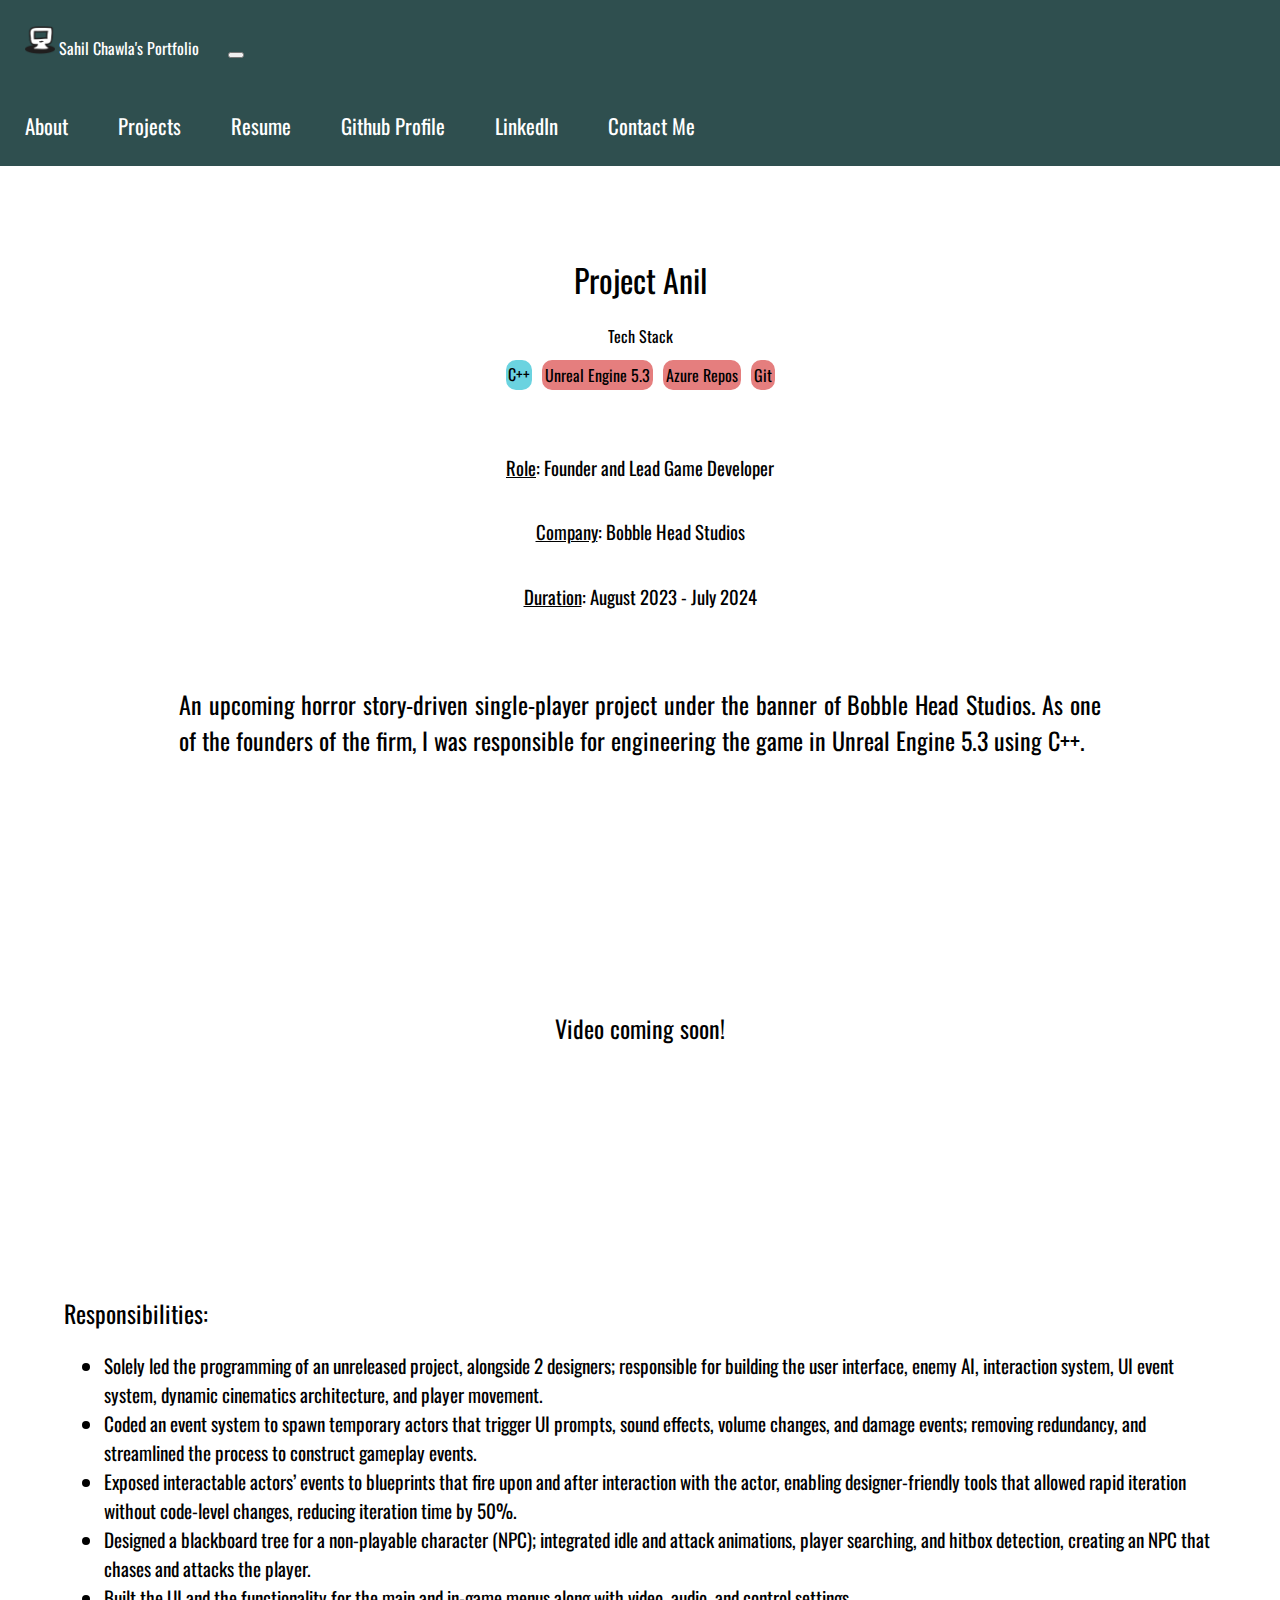
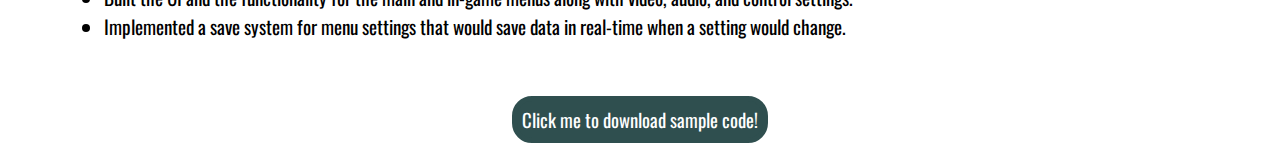
<file: portfolio/projectanil.html>
<!DOCTYPE html>
<html lang="en">

<head>
  <meta charset="UTF-8">
  <meta name="viewport" content="width=device-width, initial-scale=1.0">
  <title>Sahil Chawla's Portfolio | Project Anil</title>
  <link href="https://cdn.jsdelivr.net/npm/bootstrap@5.0.2/dist/css/bootstrap.min.css" rel="stylesheet"
    integrity="sha384-EVSTQN3/azprG1Anm3QDgpJLIm9Nao0Yz1ztcQTwFspd3yD65VohhpuuCOmLASjC" crossorigin="anonymous">
  <link rel="stylesheet" href="../style.css">
  <link rel="preconnect" href="https://fonts.googleapis.com">
  <link rel="preconnect" href="https://fonts.gstatic.com" crossorigin>
  <link href="https://fonts.googleapis.com/css2?family=Oswald:wght@200..700&display=swap" rel="stylesheet">
  <script src="https://cdn.jsdelivr.net/npm/bootstrap@5.0.2/dist/js/bootstrap.bundle.min.js"
    integrity="sha384-MrcW6ZMFYlzcLA8Nl+NtUVF0sA7MsXsP1UyJoMp4YLEuNSfAP+JcXn/tWtIaxVXM"
    crossorigin="anonymous"></script>
</head>

<body>
  <!-- NAV BAR -->
  <nav class="navbar fixed-top navbar-expand-lg">
    <div class="container">
      <a class="navbar-brand" href="../index.html">
        <img src="../assets/BrandIcon.png" alt="" width="30" height="30">
        Sahil Chawla's Portfolio
      </a>
      <button class="navbar-toggler" type="button" data-bs-toggle="collapse" data-bs-target="#navbarSupportedContent"
        aria-controls="navbarSupportedContent" aria-expanded="false" aria-label="Toggle navigation">
        <span class="navbar-toggler-icon"></span>
      </button>
      <div class="collapse navbar-collapse" id="navbarSupportedContent">
        <ul class="navbar-nav me-auto mb-2 mb-lg-0">
          <li class="nav-item">
            <a class="nav-link active" aria-current="page" href="../index.html#about-me">About</a>
          </li>
          <li class="nav-item">
            <a class="nav-link" href="../index.html#portfolio-display">Projects</a>
          </li>
          <li class="nav-item">
            <a class="nav-link" href="../assets/resume.pdf" target="_blank">Resume</a>
          </li>
          <li>
            <a class="nav-link" href="https://github.com/sahilchawla01" target="_blank">Github Profile</a>
          </li>
          <li>
            <a class="nav-link" href="https://www.linkedin.com/in/sahil-r-chawla/" target="_blank">LinkedIn</a>
          </li>
          <li class="nav-item">
            <a class="nav-link" href="../index.html#contact-me">Contact Me</a>
          </li>
        </ul>
      </div>
    </div>
  </nav>

  <div id = "portfolio-body">
  <section id="portfolio-title">
    <h1>Project Anil</h1>
    <h4 id="portfolio-page-tchstk-h">Tech Stack</h3>
      <div class="portfolio-page-item-tchstk">
        <span class="portfolio-page-tchkstk-item portfolio-page-tchstk-language">C++</span>
        <span class="portfolio-page-tchkstk-item">Unreal Engine 5.3</span>
        <span class="portfolio-page-tchkstk-item">Azure Repos</span>
        <span class="portfolio-page-tchkstk-item">Git</span>
      </div>
      <section id="portfolio-page-brief">
        <h3><u>Role</u>: Founder and Lead Game Developer</h3>
        <h3><u>Company</u>: Bobble Head Studios</h3>
        <h3><u>Duration</u>: August 2023 - July 2024</h3>
        <p style="font-size: 1.5rem; margin: 5% 10% 0 10%;">An upcoming horror story-driven single-player project under the banner of Bobble Head Studios. As one of the founders of the firm, I was responsible for engineering the game in Unreal Engine 5.3 using C++.</p>
      </section>
  </section>

  <section id="portfolio-video"> 
    <!-- <iframe src="https://www.youtube.com/embed/RbuPPHRW5ho?si=6nqokfm9L0FlvIhj" title="YouTube video player"
    frameborder="0"
    allow="accelerometer; autoplay; clipboard-write; encrypted-media; gyroscope; picture-in-picture; web-share"
    referrerpolicy="strict-origin-when-cross-origin" allowfullscreen></iframe> -->
    <h2>Video coming soon!</h2>
  </section>

  <!-- Tech Stack & Responsibilities -->
  <section id="portfolio-content">
    <div id="portfolio-work">
      <h2>Responsibilities:</h2>
      <ul>
        <li class="portfolio-content-text">
          Solely led the programming of an unreleased project, alongside 2 designers; responsible for building the user interface,
          enemy AI, interaction system, UI event system, dynamic cinematics architecture, and player movement.
        </li>
        <li class="portfolio-content-text">
          Coded an event system to spawn temporary actors that trigger UI prompts, sound effects, volume changes, and damage
          events; removing redundancy, and streamlined the process to construct gameplay events.
        </li>
        <li class="portfolio-content-text">
          Exposed interactable actors’ events to blueprints that fire upon and after interaction with the actor, enabling
          designer-friendly tools that allowed rapid iteration without code-level changes, reducing iteration time by 50%.
        </li>
        <li class="portfolio-content-text">
          Designed a blackboard tree for a non-playable character (NPC); integrated idle and attack animations, player
          searching, and hitbox detection, creating an NPC that chases and attacks the player.
        </li>
        <li class="portfolio-content-text">
          Built the UI and the functionality for the main and in-game menus along with video, audio, and control settings.
        </li>
        <li class="portfolio-content-text">
          Implemented a save system for menu settings that would save data in real-time when a setting would change.
        </li>
      </ul>
    </div>
    </div>

  </section>

  <section id="portfolio-link">
    <a download="sample-code" href="../assets/project-anil-src/project-anil-sample.zip"
      id="portfolio-link-click-text">
      <h3>Click me to download sample code!</h3>
    </a>
  </section>

</body>

</html>
</file>
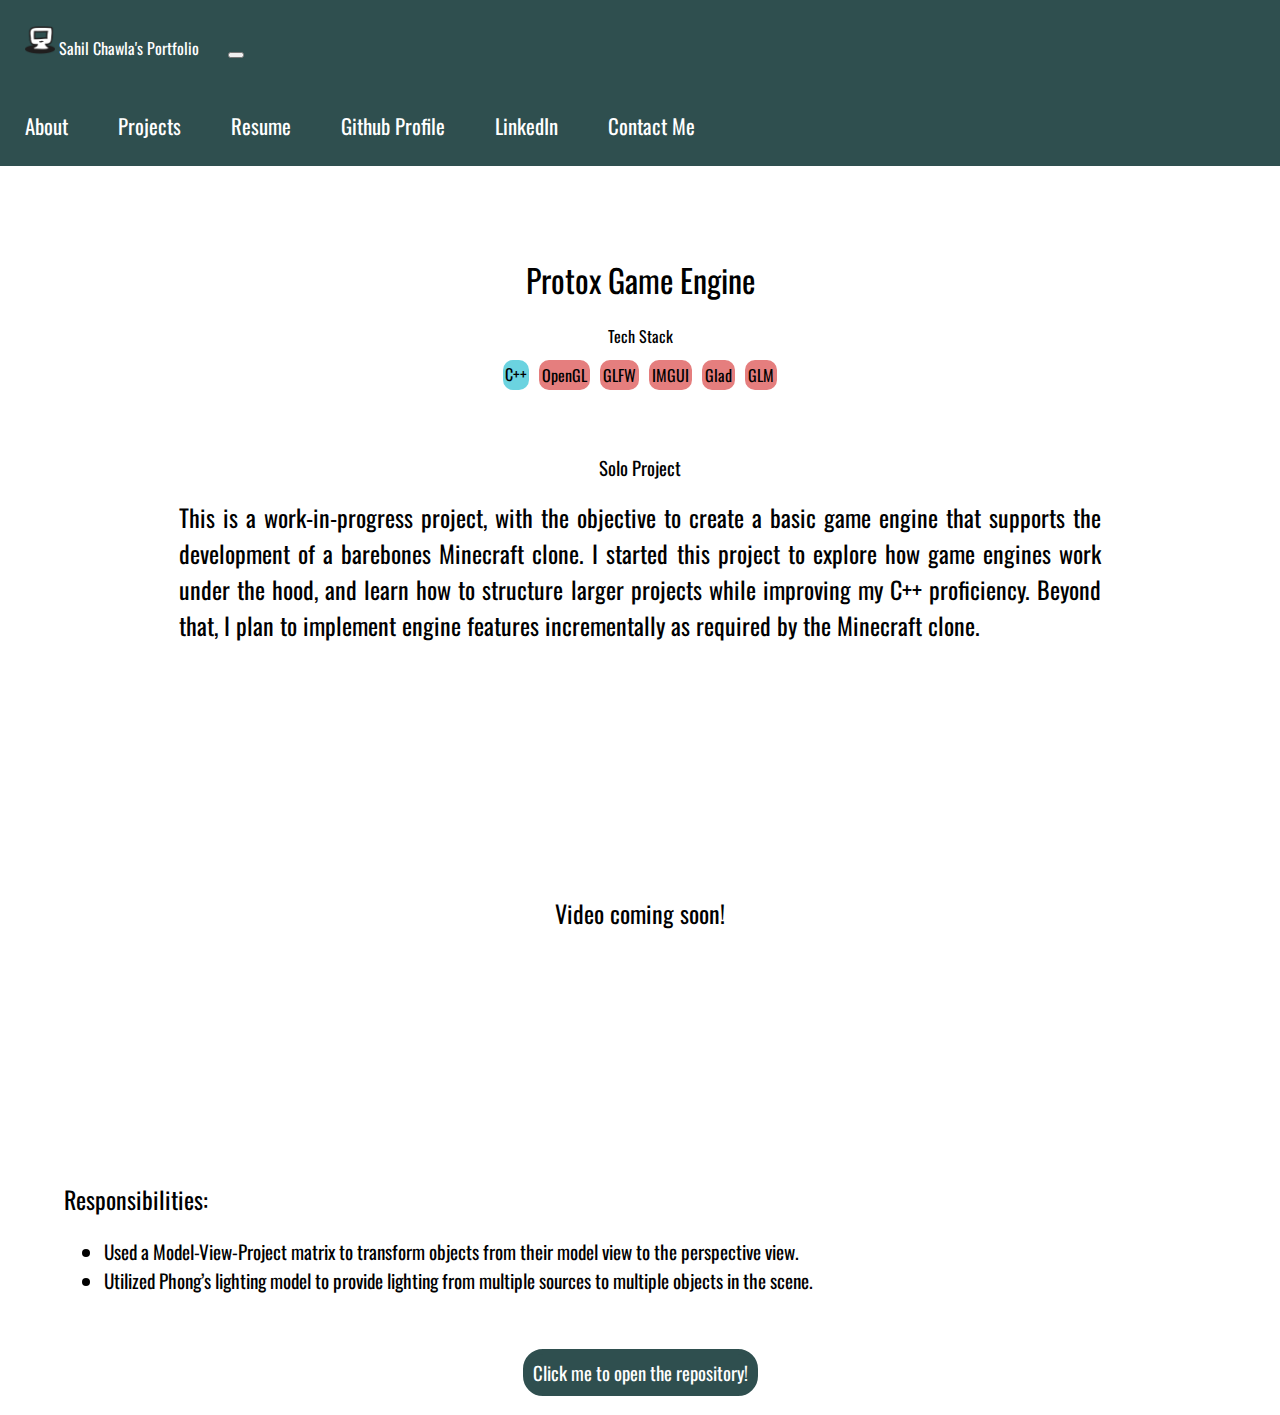
<file: portfolio/protoxengine.html>
<!DOCTYPE html>
<html lang="en">

<head>
  <meta charset="UTF-8">
  <meta name="viewport" content="width=device-width, initial-scale=1.0">
  <title>Sahil Chawla's Portfolio | Protox Game Engine</title>
  <link href="https://cdn.jsdelivr.net/npm/bootstrap@5.0.2/dist/css/bootstrap.min.css" rel="stylesheet"
    integrity="sha384-EVSTQN3/azprG1Anm3QDgpJLIm9Nao0Yz1ztcQTwFspd3yD65VohhpuuCOmLASjC" crossorigin="anonymous">
  <link rel="stylesheet" href="../style.css">
  <link rel="preconnect" href="https://fonts.googleapis.com">
  <link rel="preconnect" href="https://fonts.gstatic.com" crossorigin>
  <link href="https://fonts.googleapis.com/css2?family=Oswald:wght@200..700&display=swap" rel="stylesheet">
  <script src="https://cdn.jsdelivr.net/npm/bootstrap@5.0.2/dist/js/bootstrap.bundle.min.js"
    integrity="sha384-MrcW6ZMFYlzcLA8Nl+NtUVF0sA7MsXsP1UyJoMp4YLEuNSfAP+JcXn/tWtIaxVXM"
    crossorigin="anonymous"></script>
</head>

<body>
  <!-- NAV BAR -->
  <nav class="navbar fixed-top navbar-expand-lg">
    <div class="container">
      <a class="navbar-brand" href="../index.html">
        <img src="../assets/BrandIcon.png" alt="" width="30" height="30">
        Sahil Chawla's Portfolio
      </a>
      <button class="navbar-toggler" type="button" data-bs-toggle="collapse" data-bs-target="#navbarSupportedContent"
        aria-controls="navbarSupportedContent" aria-expanded="false" aria-label="Toggle navigation">
        <span class="navbar-toggler-icon"></span>
      </button>
      <div class="collapse navbar-collapse" id="navbarSupportedContent">
        <ul class="navbar-nav me-auto mb-2 mb-lg-0">
          <li class="nav-item">
            <a class="nav-link active" aria-current="page" href="../index.html#about-me">About</a>
          </li>
          <li class="nav-item">
            <a class="nav-link" href="../index.html#portfolio-display">Projects</a>
          </li>
          <li class="nav-item">
            <a class="nav-link" href="../assets/resume.pdf" target="_blank">Resume</a>
          </li>
          <li>
            <a class="nav-link" href="https://github.com/sahilchawla01" target="_blank">Github Profile</a>
          </li>
          <li>
            <a class="nav-link" href="https://www.linkedin.com/in/sahil-r-chawla/" target="_blank">LinkedIn</a>
          </li>
          <li class="nav-item">
            <a class="nav-link" href="../index.html#contact-me">Contact Me</a>
          </li>
        </ul>
      </div>
    </div>
  </nav>

  <div id = "portfolio-body">
  <section id="portfolio-title">
    <h1>Protox Game Engine</h1>
    <h4 id="portfolio-page-tchstk-h">Tech Stack</h3>
      <div class="portfolio-page-item-tchstk">
        <span class="portfolio-page-tchkstk-item portfolio-page-tchstk-language">C++</span>
        <span class="portfolio-page-tchkstk-item">OpenGL</span>
        <span class="portfolio-page-tchkstk-item">GLFW</span>
        <span class="portfolio-page-tchkstk-item">IMGUI</span>
        <span class="portfolio-page-tchkstk-item">Glad</span>
        <span class="portfolio-page-tchkstk-item">GLM</span>
      </div>
      <section id="portfolio-page-brief">
        <h3>Solo Project</h3>
        <p style="font-size: 1.5rem; margin: 0 10% 0 10%;">This is a work-in-progress project, with the objective to create a basic game engine that supports the development of a barebones Minecraft clone. I started this project to explore how game engines work under the hood, and learn how to structure larger projects while improving my C++ proficiency. Beyond that, I plan to implement engine features incrementally as required by the Minecraft clone. </p>
      </section>
  </section>

  <section id="portfolio-video"> 
    <h2>Video coming soon!</h2>
    <!-- <iframe src="https://www.youtube.com/embed/RbuPPHRW5ho?si=6nqokfm9L0FlvIhj" title="YouTube video player"
    frameborder="0"
    allow="accelerometer; autoplay; clipboard-write; encrypted-media; gyroscope; picture-in-picture; web-share"
    referrerpolicy="strict-origin-when-cross-origin" allowfullscreen></iframe> -->
  </section>

  <!-- Tech Stack & Responsibilities -->
  <section id="portfolio-content">
    <div id="portfolio-work">
      <h2>Responsibilities:</h2>
      <ul>
        <li class="portfolio-content-text">Used a Model-View-Project matrix to transform objects from their model view to the perspective view.
        </li>
        <li class="portfolio-content-text">
        Utilized Phong’s lighting model to provide lighting from multiple sources to multiple objects in the scene.
        </li>
      </ul>
    </div>
    </div>

  </section>
  <section id="portfolio-link">
    <a href="https://github.com/sahilchawla01/ProtoxGameEngine" target="_blank"  id="portfolio-link-click-text">
      <h3>Click me to open the repository!</h3>
    </a>
  </section>

</body>

</html>
</file>
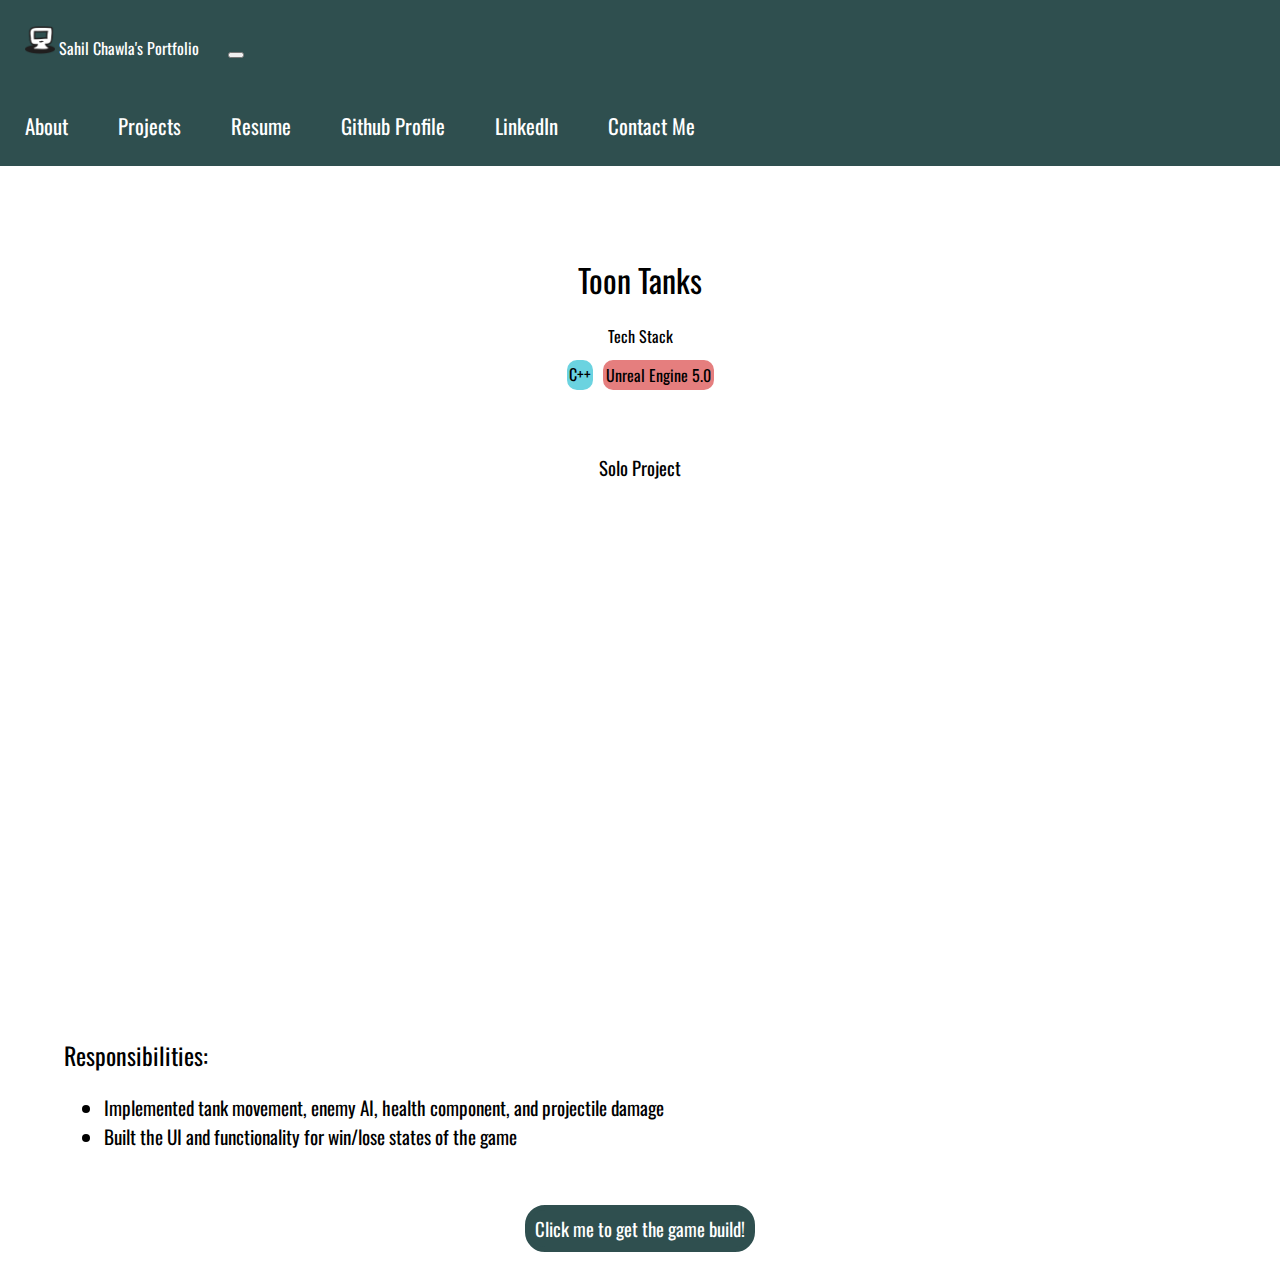
<file: portfolio/toontanks.html>
<!DOCTYPE html>
<html lang="en">

<head>
  <meta charset="UTF-8">
  <meta name="viewport" content="width=device-width, initial-scale=1.0">
  <title>Sahil Chawla's Portfolio | Toon Tanks</title>
  <link href="https://cdn.jsdelivr.net/npm/bootstrap@5.0.2/dist/css/bootstrap.min.css" rel="stylesheet"
    integrity="sha384-EVSTQN3/azprG1Anm3QDgpJLIm9Nao0Yz1ztcQTwFspd3yD65VohhpuuCOmLASjC" crossorigin="anonymous">
  <link rel="stylesheet" href="../style.css">
  <link rel="preconnect" href="https://fonts.googleapis.com">
  <link rel="preconnect" href="https://fonts.gstatic.com" crossorigin>
  <link href="https://fonts.googleapis.com/css2?family=Oswald:wght@200..700&display=swap" rel="stylesheet">
  <script src="https://cdn.jsdelivr.net/npm/bootstrap@5.0.2/dist/js/bootstrap.bundle.min.js"
    integrity="sha384-MrcW6ZMFYlzcLA8Nl+NtUVF0sA7MsXsP1UyJoMp4YLEuNSfAP+JcXn/tWtIaxVXM"
    crossorigin="anonymous"></script>
</head>

<body>
  <!-- NAV BAR -->
  <nav class="navbar fixed-top navbar-expand-lg">
    <div class="container">
      <a class="navbar-brand" href="../index.html">
        <img src="../assets/BrandIcon.png" alt="" width="30" height="30">
        Sahil Chawla's Portfolio
      </a>
      <button class="navbar-toggler" type="button" data-bs-toggle="collapse" data-bs-target="#navbarSupportedContent"
        aria-controls="navbarSupportedContent" aria-expanded="false" aria-label="Toggle navigation">
        <span class="navbar-toggler-icon"></span>
      </button>
      <div class="collapse navbar-collapse" id="navbarSupportedContent">
        <ul class="navbar-nav me-auto mb-2 mb-lg-0">
          <li class="nav-item">
            <a class="nav-link active" aria-current="page" href="../index.html#about-me">About</a>
          </li>
          <li class="nav-item">
            <a class="nav-link" href="../index.html#portfolio-display">Projects</a>
          </li>
          <li class="nav-item">
            <a class="nav-link" href="../assets/resume.pdf" target="_blank">Resume</a>
          </li>
          <li>
            <a class="nav-link" href="https://github.com/sahilchawla01" target="_blank">Github Profile</a>
          </li>
          <li>
            <a class="nav-link" href="https://www.linkedin.com/in/sahil-r-chawla/" target="_blank">LinkedIn</a>
          </li>
          <li class="nav-item">
            <a class="nav-link" href="../index.html#contact-me">Contact Me</a>
          </li>
        </ul>
      </div>
    </div>
  </nav>

  <div id = "portfolio-body">
  <section id="portfolio-title">
    <h1>Toon Tanks</h1>
    <h4 id="portfolio-page-tchstk-h">Tech Stack</h3>
      <div class="portfolio-page-item-tchstk">
        <span class="portfolio-page-tchkstk-item portfolio-page-tchstk-language">C++</span>
        <span class="portfolio-page-tchkstk-item">Unreal Engine 5.0</span>
      </div>
      <section id="portfolio-page-brief">
        <h3>Solo Project</h3>
      </section>
  </section>

  <section id="portfolio-video"> 
    <iframe src="https://www.youtube.com/embed/RbuPPHRW5ho?si=6nqokfm9L0FlvIhj" title="YouTube video player"
    frameborder="0"
    allow="accelerometer; autoplay; clipboard-write; encrypted-media; gyroscope; picture-in-picture; web-share"
    referrerpolicy="strict-origin-when-cross-origin" allowfullscreen></iframe>
  </section>

  <!-- Tech Stack & Responsibilities -->
  <section id="portfolio-content">
    <div id="portfolio-work">
      <h2>Responsibilities:</h2>
      <ul>
        <li class="portfolio-content-text">
        Implemented tank movement, enemy AI, health component, and projectile damage
      

        </li>
        <li class="portfolio-content-text">
  Built the UI and functionality for win/lose states of the game        </li>
      </ul>
    </div>
    </div>

  </section>
  <section id="portfolio-link">
    <a href="https://drive.google.com/drive/folders/1murJRIX6gklwxiO1BAGxk5BZzK4cQvYE?usp=sharing" target="_blank"  id="portfolio-link-click-text">
      <h3>Click me to get the game  build!</h3>
    </a>
  </section>

</body>

</html>
</file>
<file: style.css>
* {
  font-family: "Oswald", sans-serif;
  font-optical-sizing: auto;
  font-weight: 400;
  font-style: normal;
}

html {
  scroll-behavior: smooth;
}

body {
  margin: 0;
}

section {
  margin-top: 10vh;
  margin-bottom: 10vh;
}

#topnav {
  background-color: darkslategrey;
  width: 100%;
  height: 75px;
  position: fixed;
  top: 0;
}

#topnav .inner {
  display: flex;
}

.navbar {
  background-color: darkslategrey;
}

.navbar-collapse * a {
  color: white;
  font-size: 1.3rem;
  text-decoration: none;
}

.navbar-collapse * a:hover {
  color: white;
  text-decoration: underline;
}

.navbar-collapse * a:focus {
  color: white;
  text-decoration: none;
}

.navbar-brand:hover {
  text-decoration: none;
  color: #fff;
  cursor: default;
}

.navbar-nav {
  justify-content: flex-end;
}

nav {
  overflow: hidden;
}

nav ul {
  width: 100%;
  padding-inline-start: 0;
  margin: 0 auto 0 auto;
  text-align: center;
}

nav li {
  display: inline;
  float: left;
}

nav a {
  display: inline-block;
  color: #fff;
  text-decoration: none;
  padding: 25px;
  transition: 0.3s all;
}


section #section-title {
  width: 50%;
  margin: 0 auto 10vh auto;
  text-align: center;;
}

section p {
  text-align: justify;
  text-justify: inter-word;
}

#about-me {
  width: 70vw;
  margin: 150px auto 0 auto;
  font-size: 1.5em;
}

#portfolio-display {
  width: 90vw;
  margin-left: auto;
  margin-right: auto;
  font-size: 1.5em;
}

/* .portfolio-container {
  display: grid;
  grid-template-columns: repeat(3, 1fr);
  grid-gap: 10px;
} */

/* .portfolio-container>* {
  width: 100%;
  height: 160px;
} */

/* .portfolio-container div {
  background-color: red;
} */


.portfolio-grid {
  height: 100%;
  margin: auto;
}

.portfolio-item a:hover img {
  opacity: 0.3;
}

.portfolio-item a:hover span
{
  opacity: 1;
}


.portfolio-item a
{
  position: relative;
  display: flex; 
  /* width: 100%; */
  /* height: 100%; */
}

.portfolio-item img {
  border: 2px none black;
  border-radius: 30px;
  max-width: 100%;
  margin: 0 auto;
  height: auto;
  transition: 0.5s ease-out;
  opacity: 1;
  z-index: -100;
}

.item-hover {
  width: 100%;
  height: auto;
  position: absolute;
  top: 37.5%;
  left: 0;
  transition: opacity 0.2s ease-out;
  opacity: 0;
  color: white;
  display: flex;
  justify-content: center;
  font-size: 2.0vw;
  font-style: oblique;
  text-align: center;
  text-shadow:
      1px 1px 0 #000,
      -1px 1px 0 #000,
      -1px -1px 0 #000,
      1px -1px 0 #000;
}

.portfolio-item-tchstk
{
  display: flex;
  flex-direction: row;
  justify-content: space-around;
  padding: 1% 0;
  width: 75%;
  margin: 0 auto;

}

.tchkstk-item
{
  background-color: rgb(229, 126, 126);
  border: 0.3vw solid rgb(229, 126, 126);
  border-radius: 10px;
  /* font-size: 1.25vw; */
  /* text-align: center; */
  font-size: clamp(1rem, 1.25vw, 1.5vw)
  /* padding: 2%; */
}

.tchstk-language
{
  background-color: rgb(107, 211, 224);
    border: 0.2vw solid rgb(107,
      211,
      224);
}
#contact-me {
  width: 70vw;
  margin: 0 auto 0 auto;
}

#contact-container {
  display: flex;
  justify-content: space-around;
  height: 20vh;
  font-size: 1.2rem;
}

.contact-item {
  display: flex;
  width: 150px;
  flex-direction: column;
  text-align: center;
  justify-content: space-evenly;
}

#footer {
  background-color: darkslategrey;
  margin-bottom: 0;
  height: 100px;
  display: flex;
  flex-direction: column;
  row-gap: 5px;
  justify-content: center;
  align-items: center;
}

#footer h4 {
  color: #fff;
  margin: 0;
}

#footer h6 {
  color: #d8d8d8;
  margin: 0;
}


/* PORTFOLIO PAGE*/
#portfolio-title {
  width: 90vw;
  margin: 10vh auto 0 auto;
  text-align: center;
}

#portfolio-link {
  margin: 20px auto 0 auto;
  display: flex;
  width: 100%;
  height: auto;
  justify-content: space-evenly;
  flex-direction: column;
  align-items: center;
  row-gap: 1vh;
}

#portfolio-link-click-text
{
  text-decoration: none;;
}

#portfolio-link-click-text h3
{
  text-decoration: none;
  /* color: rgb(135, 135, 248); */
  color: white;
  border: 5px solid darkslategrey;
  background-color: darkslategrey;
  border-radius: 20px;
  padding: 5px;
  /* border-color: rgb(135, 135, 248); */
}
#portfolio-link-content {
  margin: 0;
  display: flex;
  width: 50%;
  justify-content: space-evenly;
  padding: 2.5% 0;
}

#portfolio-video {
  /* width: 90vw; */
  width: 65vw;
  height: 50vh; 
  margin: 0 auto 0 auto;
  display: flex;
  flex-direction: column;
  justify-content: center;
  align-items: center;
}

#portfolio-video iframe {
  position: relative;
  top: 0;
  left: 0;
  width: 80%;
  height: 100%;
}

#portfolio-video h5 {
  margin: 30px 0 30px 0;
}

#portfolio-content {
  margin: 0 auto 0 auto;
  width: 90vw;
  height: auto;
  /* height: 20vh; */
  display: flex;
  flex-direction: column;
  gap: 20px;
}

.portfolio-content-text {
  font-size: 1.2em;
}

#portfolio-page-tchstk-h
{
  font-weight: 400;
  margin: 2vh 0 0 0;
}

#portfolio-work
{
  margin-top: 2.5vh;
}

.portfolio-page-item-tchstk
{
  display: flex;
  flex-direction: row;
  flex-wrap: wrap;
  gap: 10px;
  justify-content: center;
  width: 50vw;
  height: fit-content;
  margin: 0 auto 0 auto;
  padding-top: 1%;
}

.portfolio-page-tchkstk-item {
  background-color: rgb(229, 126, 126);
  border: 0.3vw solid rgb(229, 126, 126);
  border-radius: 10px;
  font-size: clamp(1rem, 1.25vw, 1.5vw)
}

.portfolio-page-tchstk-language {
  background-color: rgb(107, 211, 224);
  border: 0.2vw solid rgb(107,
      211,
      224);
}

#portfolio-page-brief
{
  margin: 5vh 0 5vh 0;
  display: flex;
  flex-direction: column;
  justify-content: center;
  align-items: center;
  /* row-gap: 20px; */
}
</file>
